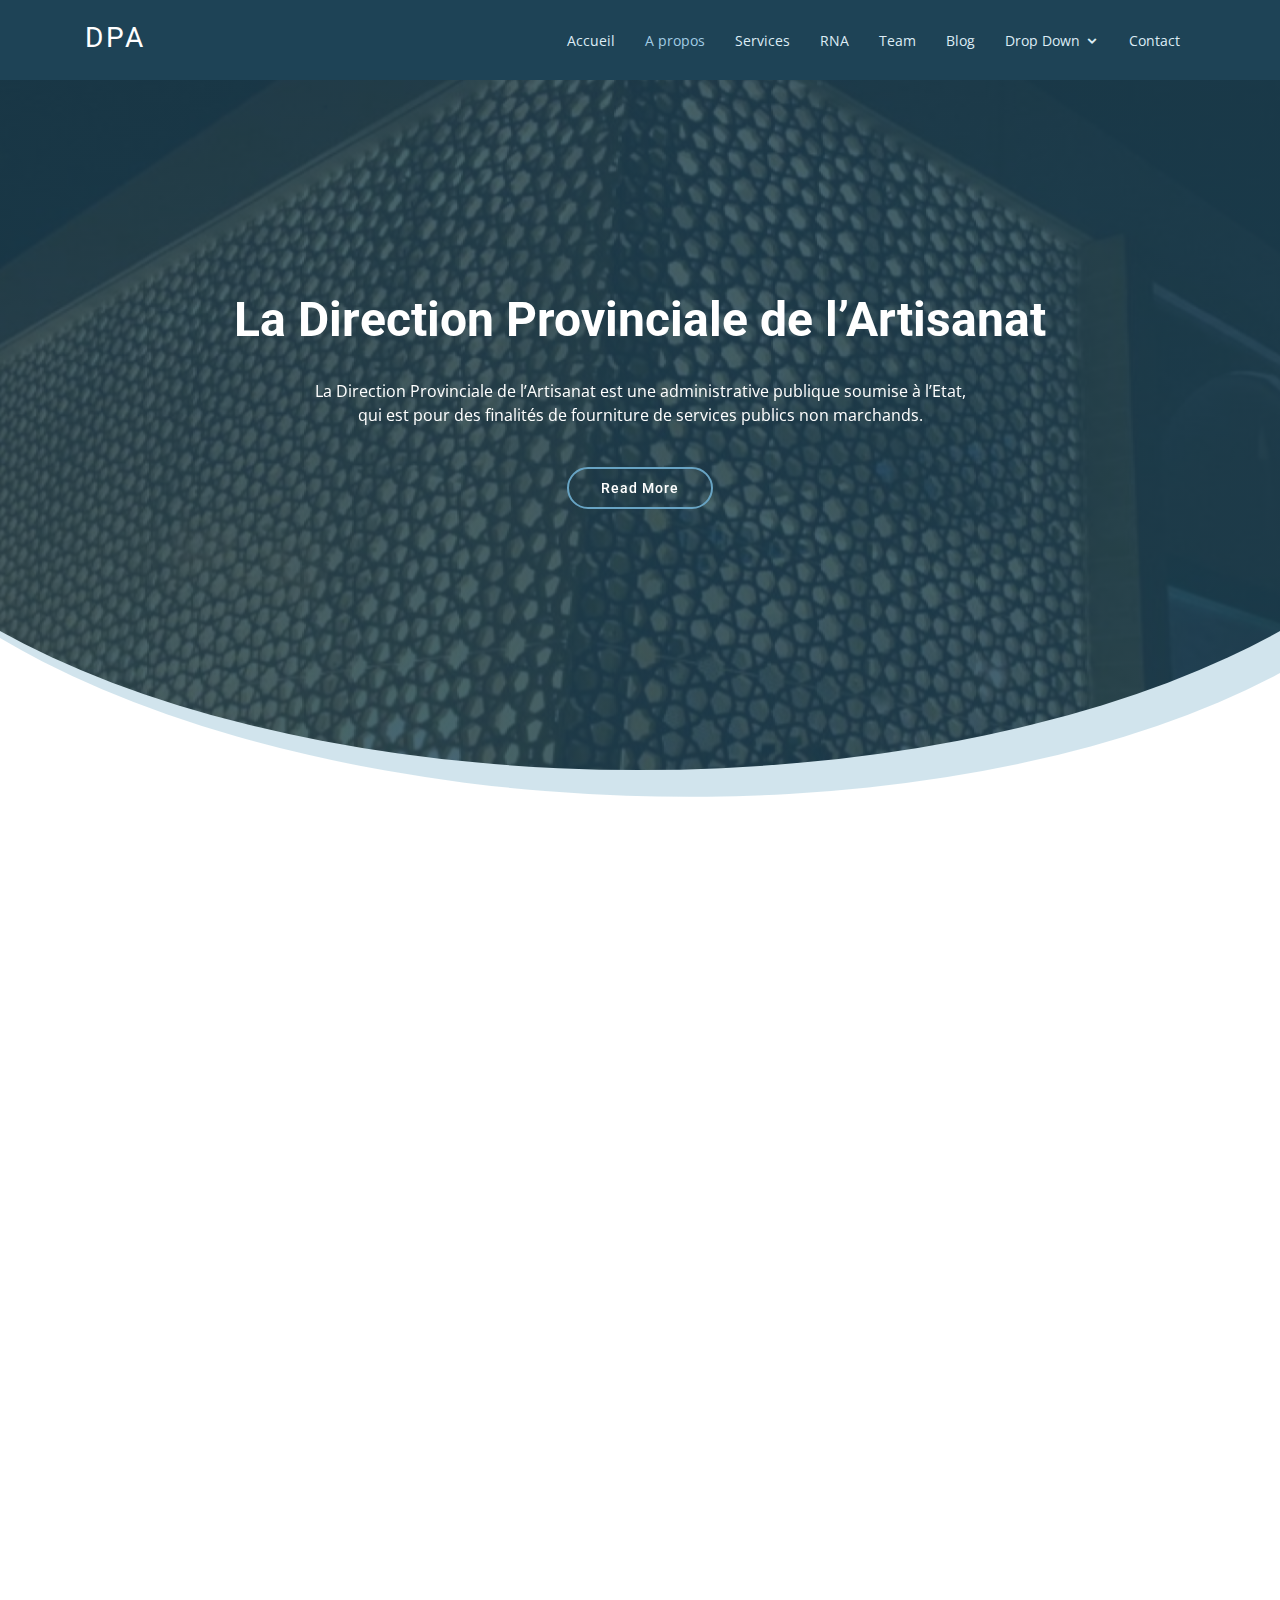
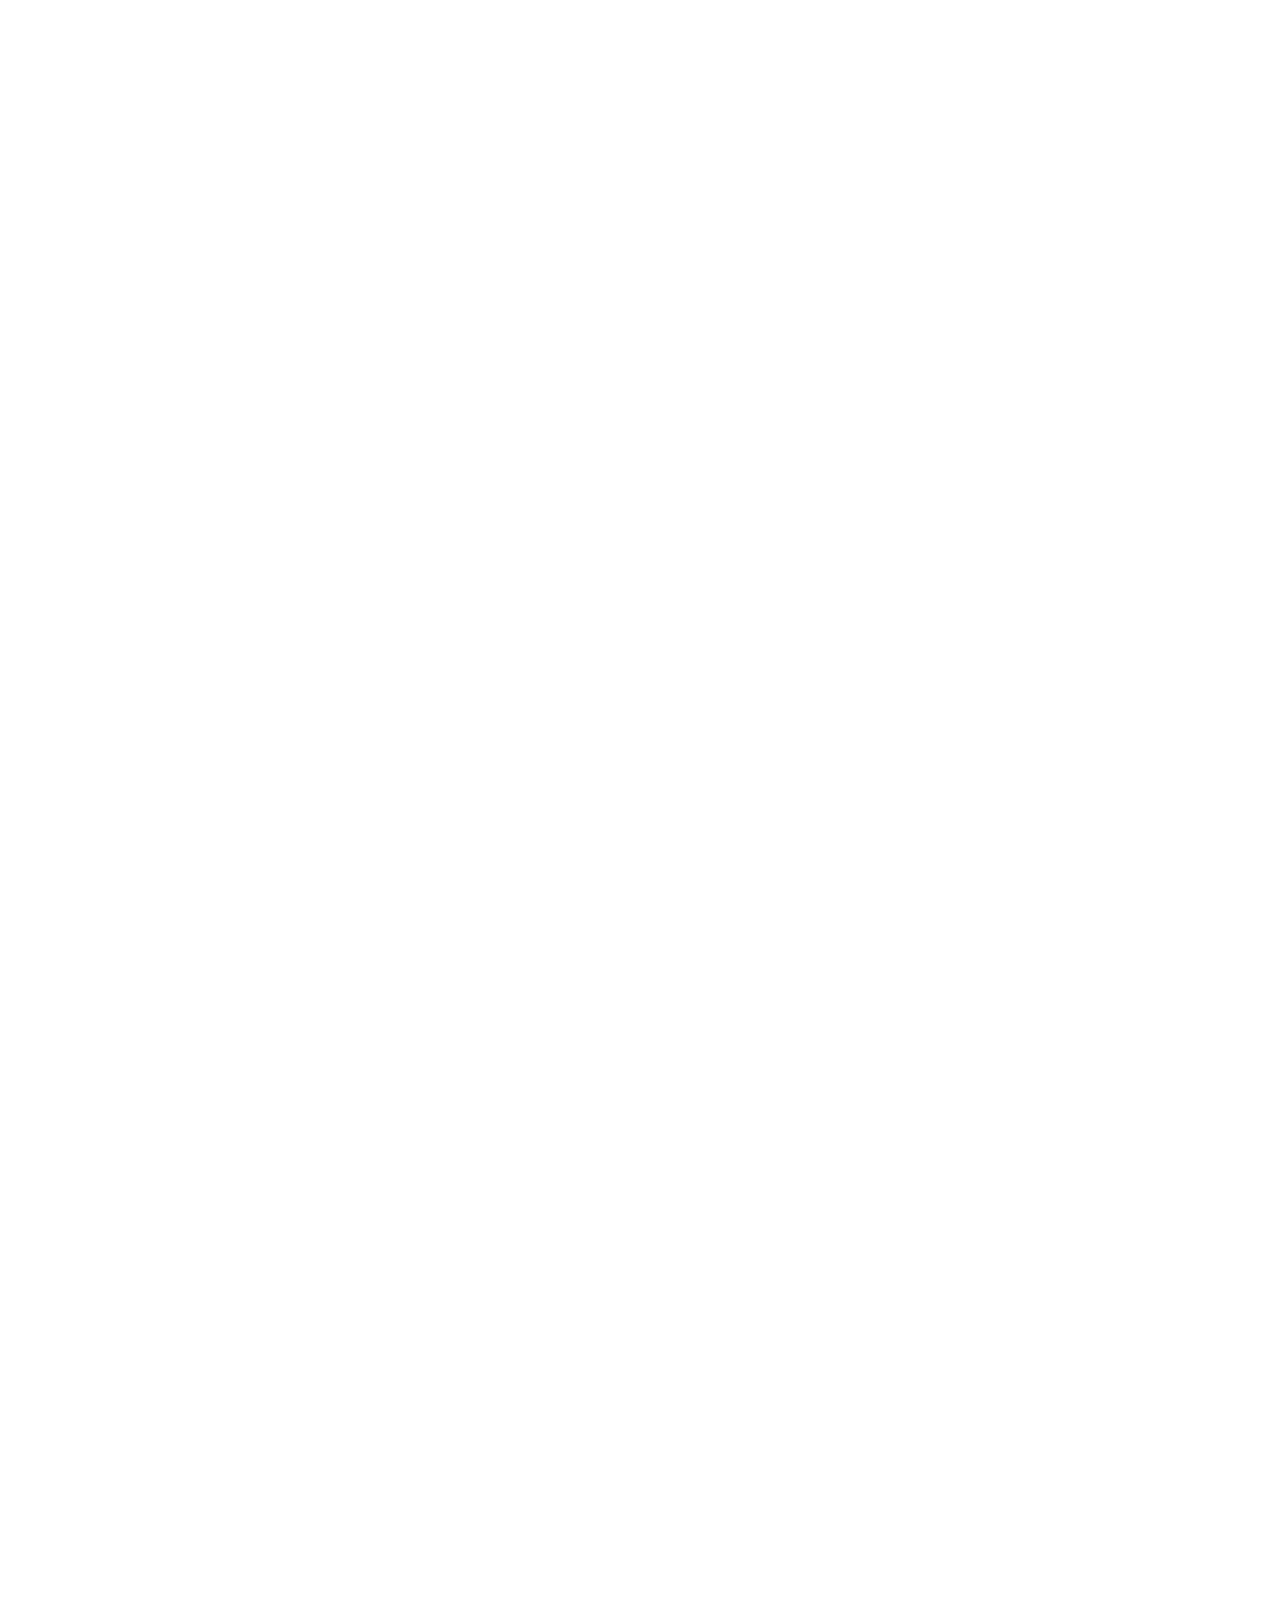
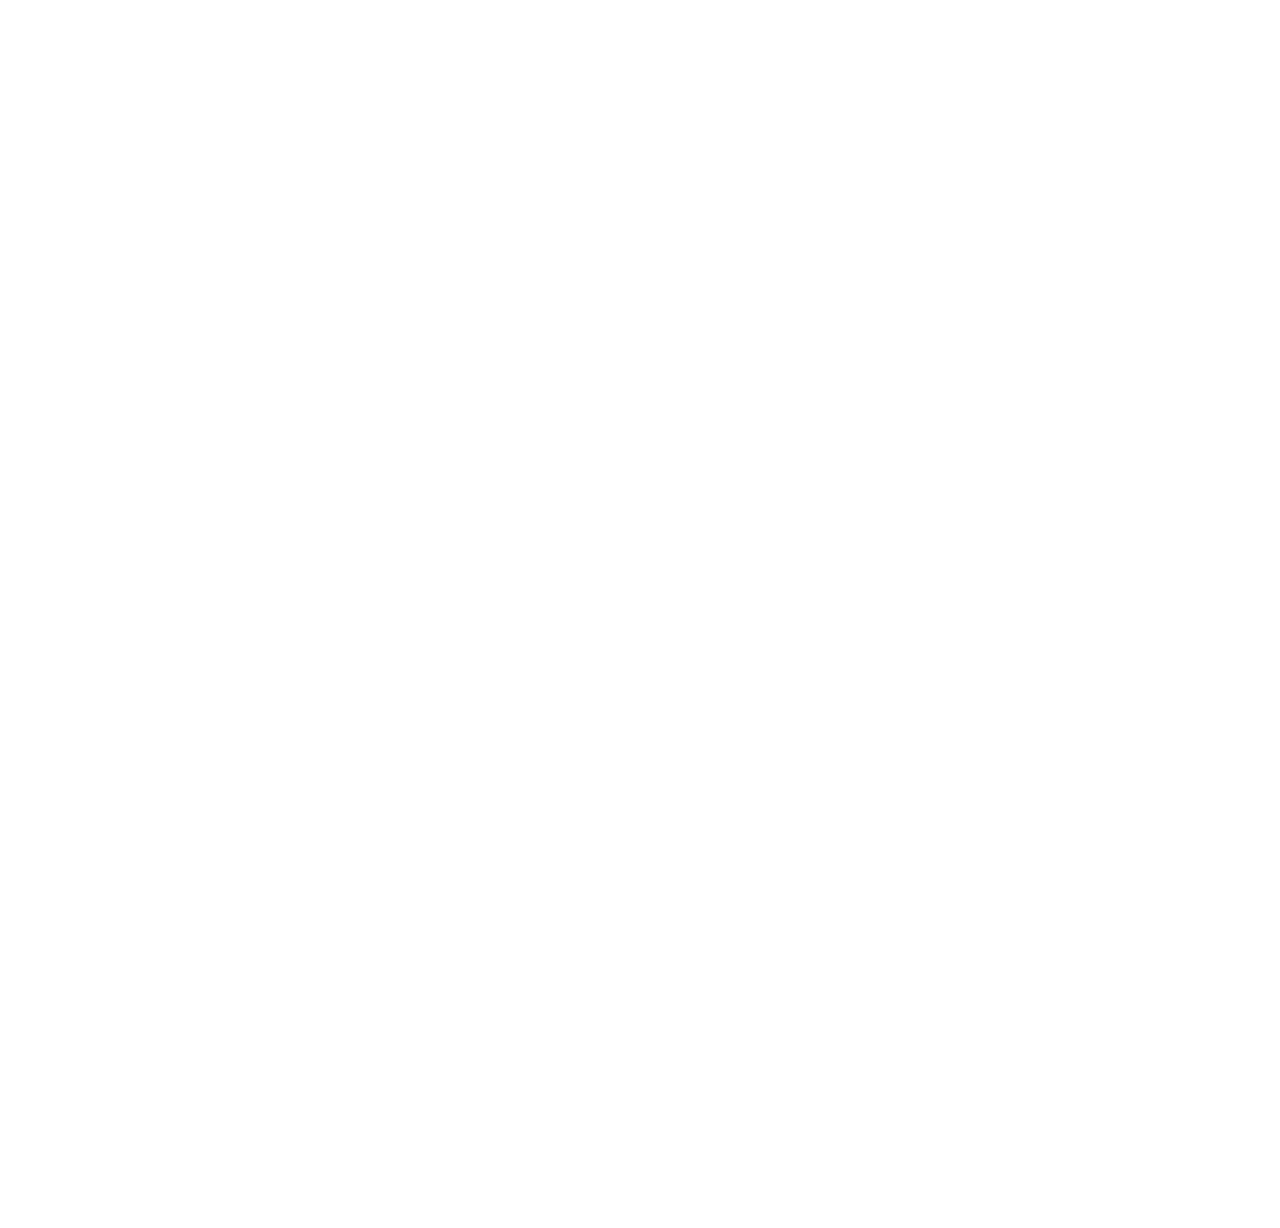
<file: index.html>
<!DOCTYPE html>
<html lang="en">

<head>
  <meta charset="utf-8">
  <meta content="width=device-width, initial-scale=1.0" name="viewport">

  <title>About - Moderna Bootstrap Template</title>
  <meta content="" name="descriptison">
  <meta content="" name="keywords">

  <!-- Favicons -->
  <link href="assets/img/favicon.png" rel="icon">
  <link href="assets/img/apple-touch-icon.png" rel="apple-touch-icon">

  <!-- Google Fonts -->
  <link
    href="https://fonts.googleapis.com/css?family=Open+Sans:300,300i,400,400i,600,600i,700,700i|Roboto:300,300i,400,400i,500,500i,700,700i&display=swap"
    rel="stylesheet">

  <!-- Vendor CSS Files -->
  <link href="assets/vendor/bootstrap/css/bootstrap.min.css" rel="stylesheet">
  <link href="assets/vendor/animate.css/animate.min.css" rel="stylesheet">
  <link href="assets/vendor/icofont/icofont.min.css" rel="stylesheet">
  <link href="assets/vendor/boxicons/css/boxicons.min.css" rel="stylesheet">
  <link href="assets/vendor/venobox/venobox.css" rel="stylesheet">
  <link href="assets/vendor/owl.carousel/assets/owl.carousel.min.css" rel="stylesheet">
  <link href="assets/vendor/aos/aos.css" rel="stylesheet">

  <!-- Template Main CSS File -->
  <link href="assets/css/style.css" rel="stylesheet">

  <!-- =======================================================
  * Template Name: Moderna - v2.0.1
  * Template URL: https://bootstrapmade.com/free-bootstrap-template-corporate-moderna/
  * Author: BootstrapMade.com
  * License: https://bootstrapmade.com/license/
  ======================================================== -->
</head>

<body>

  <!-- ======= Header ======= -->
  <header id="header" class="fixed-top ">
    <div class="container">

      <div class="logo float-left">
        <h1 class="text-light"><a href="index.html"><span>DPA</span></a></h1>
        <!-- Uncomment below if you prefer to use an image logo -->
        <!-- <a href="index.html"><img src="assets/img/logo.png" alt="" class="img-fluid"></a>-->
      </div>

      <nav class="nav-menu float-right d-none d-lg-block">
        <ul>
          <li><a href="index.html">Accueil</a></li>
          <li class="active"><a href="about.html">A propos</a></li>
          <li><a href="services.html">Services</a></li>
          <li><a href="RNA.html">RNA</a></li>
          <li><a href="team.html">Team</a></li>
          <li><a href="blog.html">Blog</a></li>
          <li class="drop-down"><a href="">Drop Down</a>
            <ul>
              <li><a href="#">Drop Down 1</a></li>
              <li class="drop-down"><a href="#">Drop Down 2</a>
                <ul>
                  <li><a href="#">Deep Drop Down 1</a></li>
                  <li><a href="#">Deep Drop Down 2</a></li>
                  <li><a href="#">Deep Drop Down 3</a></li>
                  <li><a href="#">Deep Drop Down 4</a></li>
                  <li><a href="#">Deep Drop Down 5</a></li>
                </ul>
              </li>
              <li><a href="#">Drop Down 3</a></li>
              <li><a href="#">Drop Down 4</a></li>
              <li><a href="#">Drop Down 5</a></li>
            </ul>
          </li>
          <li><a href="contact.html">Contact</a></li>
        </ul>
      </nav><!-- .nav-menu -->



    </div>
  </header><!-- End Header -->

  <!-- ======= Hero Section ======= -->
  <section id="hero" class="d-flex align-items-center">
    <div class="container carousel carousel-fade">

      <!-- Slide 1 -->
      <div id="cc" class="carousel-item active">
        <div class="carousel-container">
          <h2 class="animated fadeInDown">La Direction Provinciale de l’Artisanat</h2>
          <p class="animated fadeInUp">La Direction Provinciale de l’Artisanat est une administrative publique soumise à
            l’Etat, qui est pour des finalités de fourniture de services publics non marchands.</p>
          <a href="index.html" class="btn-get-started animated fadeInUp">Read More</a>
        </div>
      </div>
    </div>
  </section><!-- End Hero -->

  <!-- ======= About Section ======= -->
  <section class="about" data-aos="fade-up">
    <div class="container">

      <div class="row">
        <div class="col-lg-6">
          <img src="assets/img/img.jpg" class="img-fluid" alt="">
        </div>
        <div class="col-lg-6 pt-4 pt-lg-0">
          <h3>La Direction Provinciale de l’Artisanat</h3>
          <p class="font-italic">
            Le secteur de l'artisanat joue un rôle crucial au sein de la province, étant considéré comme l'une des
            composantes fondamentales de la structure économique et sociale. Les métiers de l'artisanat sont non
            seulement une source de revenus pour les artisans locaux, mais également un patrimoine culturel reflétant
            l'identité régionale et locale.
          </p>
          <p class="font-italic">
            En effet, les produits artisanaux de la province, tels que la marqueterie sur bois du thuya, la bijouterie
            "DEG SOUIRI", les produits végétaux comme la vannerie et le raphia, le textile avec la couture
            traditionnelle, la broderie et le tissage, ainsi que la ferronnerie d'art sont des exemples de métiers
            phares qui attirent les touristes et stimulent les activités commerciales.
          </p>
          <p class="font-italic">
            De plus, l'artisanat constitue une locomotive sociale qui absorbe une grande partie de la main-d'œuvre et
            représente une source importante de devises pour la province.
          </p>
        </div>
      </div>

    </div>
  </section><!-- End About Section -->

  <!-- ======= Our Skills Section ======= -->
  <section class="skills" data-aos="fade-up">
    <div class="container">

      <div class="section-title">
        <h2>Statistiques des artisans de la province d'Essaouira</h2>
        <p>Le nombre total des artisans de la province d’Essaouira s’élève à : 14900 artisans (artisanat de production à
          fort contenu culturel).</p>
      </div>
      <!-- ======= Facts Section ======= -->
      <section class="facts section-bg" data-aos="fade-up">
        <div class="container">

          <section class="stats row counters">
            <div class="stat">
              <img src="assets/img/statistiques/img1.jpg">
              <p class="number"><span data-toggle="counter-up">3000</span></p>
              <p class="label">Marqueterie</p>
            </div>
            <div class="stat">
              <img src="assets/img/statistiques/img2.jpg">
              <p class="number"><span data-toggle="counter-up">150</span></p>
              <p class="label">Bijouterie</p>
            </div>
            <div class="stat">
              <img src="assets/img/statistiques/img3.jpg">
              <p class="number"><span data-toggle="counter-up">1300</span></p>
              <p class="label">Produits végétaux </p>
            </div>
            <div class="stat">
              <img src="assets/img/statistiques/img4.jpg">
              <p class="number"><span data-toggle="counter-up">4000</span></p>
              <p class="label">Textile traditionnel</p>
            </div>
            <div class="stat">
              <img src="assets/img/statistiques/img5.jpg">
              <p class="number"><span data-toggle="counter-up">3500</span></p>
              <p class="label">Menuiserie générale</p>
            </div>
            <div class="stat">
              <img src="assets/img/statistiques/img6.jpg">
              <p class="number"><span data-toggle="counter-up">500</span></p>
              <p class="label">Ferronnerie d’art </p>
            </div>
            <div class="stat">
              <img src="assets/img/statistiques/img7.jpg">
              <p class="number"><span data-toggle="counter-up">100</span></p>
              <p class="label">Poterie </p>
            </div>
            <div class="stat">
              <img src="assets/img/statistiques/img8.jpg">
              <p class="number"><span data-toggle="counter-up">50</span></p>
              <p class="label">Maroquinerie</p>
            </div>
            <div class="stat">
              <img src="assets/img/statistiques/img9.jpg">
              <p class="number"><span data-toggle="counter-up">2300</span></p>
              <p class="label">Autre métiers</p>
            </div>
          </section>

        </div>
      </section><!-- End Facts Section -->
    </div>
  </section><!-- End Our Skills Section -->

    <!-- ======= Our Skills Section ======= -->
  <section class="skills" data-aos="fade-up">
    <div class="container">

      <div class="section-title autre">
        <h2>La proportion de la production locale par type d'industrie traditionnelle</h2>
      </div>

      <div class="skills-content">

        <div class="progress">
          <div class="progress-bar bg-success" role="progressbar" aria-valuenow="100" aria-valuemin="0"
            aria-valuemax="100">
            <span class="skill">Le secteur de la menuiserie <i class="val">50%</i></span>
          </div>
        </div>

        <div class="progress">
          <div class="progress-bar bg-info" role="progressbar" aria-valuenow="70" aria-valuemin="0" aria-valuemax="100">
            <span class="skill">Le secteur des métaux <i class="val">20%</i></span>
          </div>
        </div>

        <div class="progress">
          <div class="progress-bar bg-warning" role="progressbar" aria-valuenow="65" aria-valuemin="0"
            aria-valuemax="100">
            <span class="skill">Le secteur textile <i class="val">15%</i></span>
          </div>
        </div>

        <div class="progress">
          <div class="progress-bar bg-danger" role="progressbar" aria-valuenow="60" aria-valuemin="0"
            aria-valuemax="100">
            <span class="skill">Le secteur des produits végétaux<i class="val">10%</i></span>
          </div>
        </div>

        <div class="progress">
          <div class="progress-bar bg-success" role="progressbar" aria-valuenow="55" aria-valuemin="0"
            aria-valuemax="100">
            <span class="skill">Autres secteurs <i class="val">5%</i></span>
          </div>
        </div>

    </div>
    </section>
  
    <section class="skills" data-aos="fade-up">
        <div class="container">
          <div class="section-title">
            <h2>Autres ressources</h2>
          </div>
          <!-- ======= Hero Section ======= -->
          <section class="hero_2_2 d-flex justify-cntent-center align-items-center">
            <div id="heroCarousel" class="container carousel carousel-fade" data-ride="carousel">

              <!-- Slide 1 -->
              <div class="c1 carousel-item active">
                <div class="carousel-container">
                  <h2 class="animated fadeInDown">
                    Site e-commerce de produits artisanaux</span></h2>
                  <p class="animated fadeInUp">Découvrez notre sélection de produits artisanaux uniques sur notre site
                    e-commerce. Des objets faits à la main avec passion et savoir-faire, pour vous offrir une expérience
                    d'achat authentique et originale.</p>
                  <a href="https://rna.gov.ma/" class="btn-get-started animated fadeInUp">Découvrir</a>
                </div>
              </div>

              <!-- Slide 2 -->
              <div class="c2 carousel-item">
                <div class="carousel-container">
                  <h2 class="animated fadeInDown">Lorem Ipsum Dolor</h2>
                  <p class="animated fadeInUp">Ut velit est quam dolor ad a aliquid qui aliquid. Sequi ea ut et est
                    quaerat sequi nihil ut aliquam. Occaecati alias dolorem mollitia ut. Similique ea voluptatem. Esse
                    doloremque accusamus repellendus deleniti vel. Minus et tempore modi architecto.</p>
                  <a href="" class="btn-get-started animated fadeInUp">Lire plus</a>
                </div>
              </div>

              <!-- Slide 3 -->
              <div class="c3 carousel-item">
                <div class="carousel-container">
                  <h2 class="animated fadeInDown">Le registre national de l’artisanat</h2>
                  <p class="animated fadeInUp">Le Registre National de l’Artisanat une opportunité pour l’organisation
                    des métiers et la valorisation des créations des artisans.</p>
                  <a href="" class="btn-get-started animated fadeInUp">Lire plus</a>
                </div>
              </div>

              <a class="carousel-control-prev" href="#heroCarousel" role="button" data-slide="prev">
                <span class="carousel-control-prev-icon bx bx-chevron-left" aria-hidden="true"></span>
                <span class="sr-only">Previous</span>
              </a>

              <a class="carousel-control-next" href="#heroCarousel" role="button" data-slide="next">
                <span class="carousel-control-next-icon bx bx-chevron-right" aria-hidden="true"></span>
                <span class="sr-only">Next</span>
              </a>

            </div>
          </section><!-- End Hero -->

        </div>
      </section>

  <!-- ======= Footer ======= -->
  <footer id="footer" data-aos="fade-up" data-aos-easing="ease-in-out" data-aos-duration="500">

    <div class="footer-top">
      <div class="container">
        <div class="row">

          <div class="col-lg-3 col-md-6 footer-links">
            <h4>Liens Utiles</h4>
            <ul>
              <li><i class="bx bx-chevron-right"></i><a href="index.html">Accueil</a></li>
              <li><i class="bx bx-chevron-right"></i><a href="about.html">A propos</a></li>
              <li><i class="bx bx-chevron-right"></i><a href="services.html">Services</a></li>
              <li><i class="bx bx-chevron-right"></i><a href="contact.html">Contact </a></li>
            </ul>
          </div>

          <div class="col-lg-3 col-md-6 footer-links">
            <h4>Nos Services</h4>
            <ul>
              <li><i class="bx bx-chevron-right"></i> <a href="#">Web Design</a></li>
              <li><i class="bx bx-chevron-right"></i> <a href="#">Web Development</a></li>
              <li><i class="bx bx-chevron-right"></i> <a href="#">Product Management</a></li>
              <li><i class="bx bx-chevron-right"></i> <a href="#">Marketing</a></li>
              <li><i class="bx bx-chevron-right"></i> <a href="#">Graphic Design</a></li>
            </ul>
          </div>

          <div class="col-lg-3 col-md-6 footer-contact">
            <h4>Contactez-nous</h4>
            <p>
              F6WR+2GF <br>
              R207<br>
              Essaouira 14000 <br><br>
              <strong>Phone:</strong> +1 5589 55488 55<br>
              <strong>Email:</strong> dpessaouira@artesnet.gov.ma<br>
            </p>

          </div>

          <div class="col-lg-3 col-md-6 footer-info">
            <h3>A propos de nous </h3>
            <p>La Direction Provinciale de l’Artisanat est une administrative publique
              soumise à l’Etat, qui est pour des finalités de fourniture de services
              publics non marchands. </p>
            <div class="social-links mt-3">
              <a href="#" class="twitter"><i class="bx bxl-twitter"></i></a>
              <a href="#" class="facebook"><i class="bx bxl-facebook"></i></a>
              <a href="#" class="instagram"><i class="bx bxl-instagram"></i></a>
              <a href="#" class="linkedin"><i class="bx bxl-linkedin"></i></a>
            </div>
          </div>

        </div>
      </div>
    </div>

    <div class="container">
      <div class="copyright">
        &copy; Copyright <strong><span>Moderna</span></strong>. All Rights Reserved
      </div>
      <div class="credits">
        <!-- All the links in the footer should remain intact. -->
        <!-- You can delete the links only if you purchased the pro version. -->
        <!-- Licensing information: https://bootstrapmade.com/license/ -->
        <!-- Purchase the pro version with working PHP/AJAX contact form: https://bootstrapmade.com/free-bootstrap-template-corporate-moderna/ -->
        Designed by <a href="https://bootstrapmade.com/">BootstrapMade</a>
      </div>
    </div>
  </footer><!-- End Footer -->

  <a href="#" class="back-to-top"><i class="icofont-simple-up"></i></a>

  <!-- Vendor JS Files -->
  <script src="assets/vendor/jquery/jquery.min.js"></script>
  <script src="assets/vendor/bootstrap/js/bootstrap.bundle.min.js"></script>
  <script src="assets/vendor/jquery.easing/jquery.easing.min.js"></script>
  <script src="assets/vendor/php-email-form/validate.js"></script>
  <script src="assets/vendor/venobox/venobox.min.js"></script>
  <script src="assets/vendor/waypoints/jquery.waypoints.min.js"></script>
  <script src="assets/vendor/counterup/counterup.min.js"></script>
  <script src="assets/vendor/owl.carousel/owl.carousel.min.js"></script>
  <script src="assets/vendor/isotope-layout/isotope.pkgd.min.js"></script>
  <script src="assets/vendor/aos/aos.js"></script>

  <!-- Template Main JS File -->
  <script src="assets/js/main.js"></script>

</body>

</html>
</file>
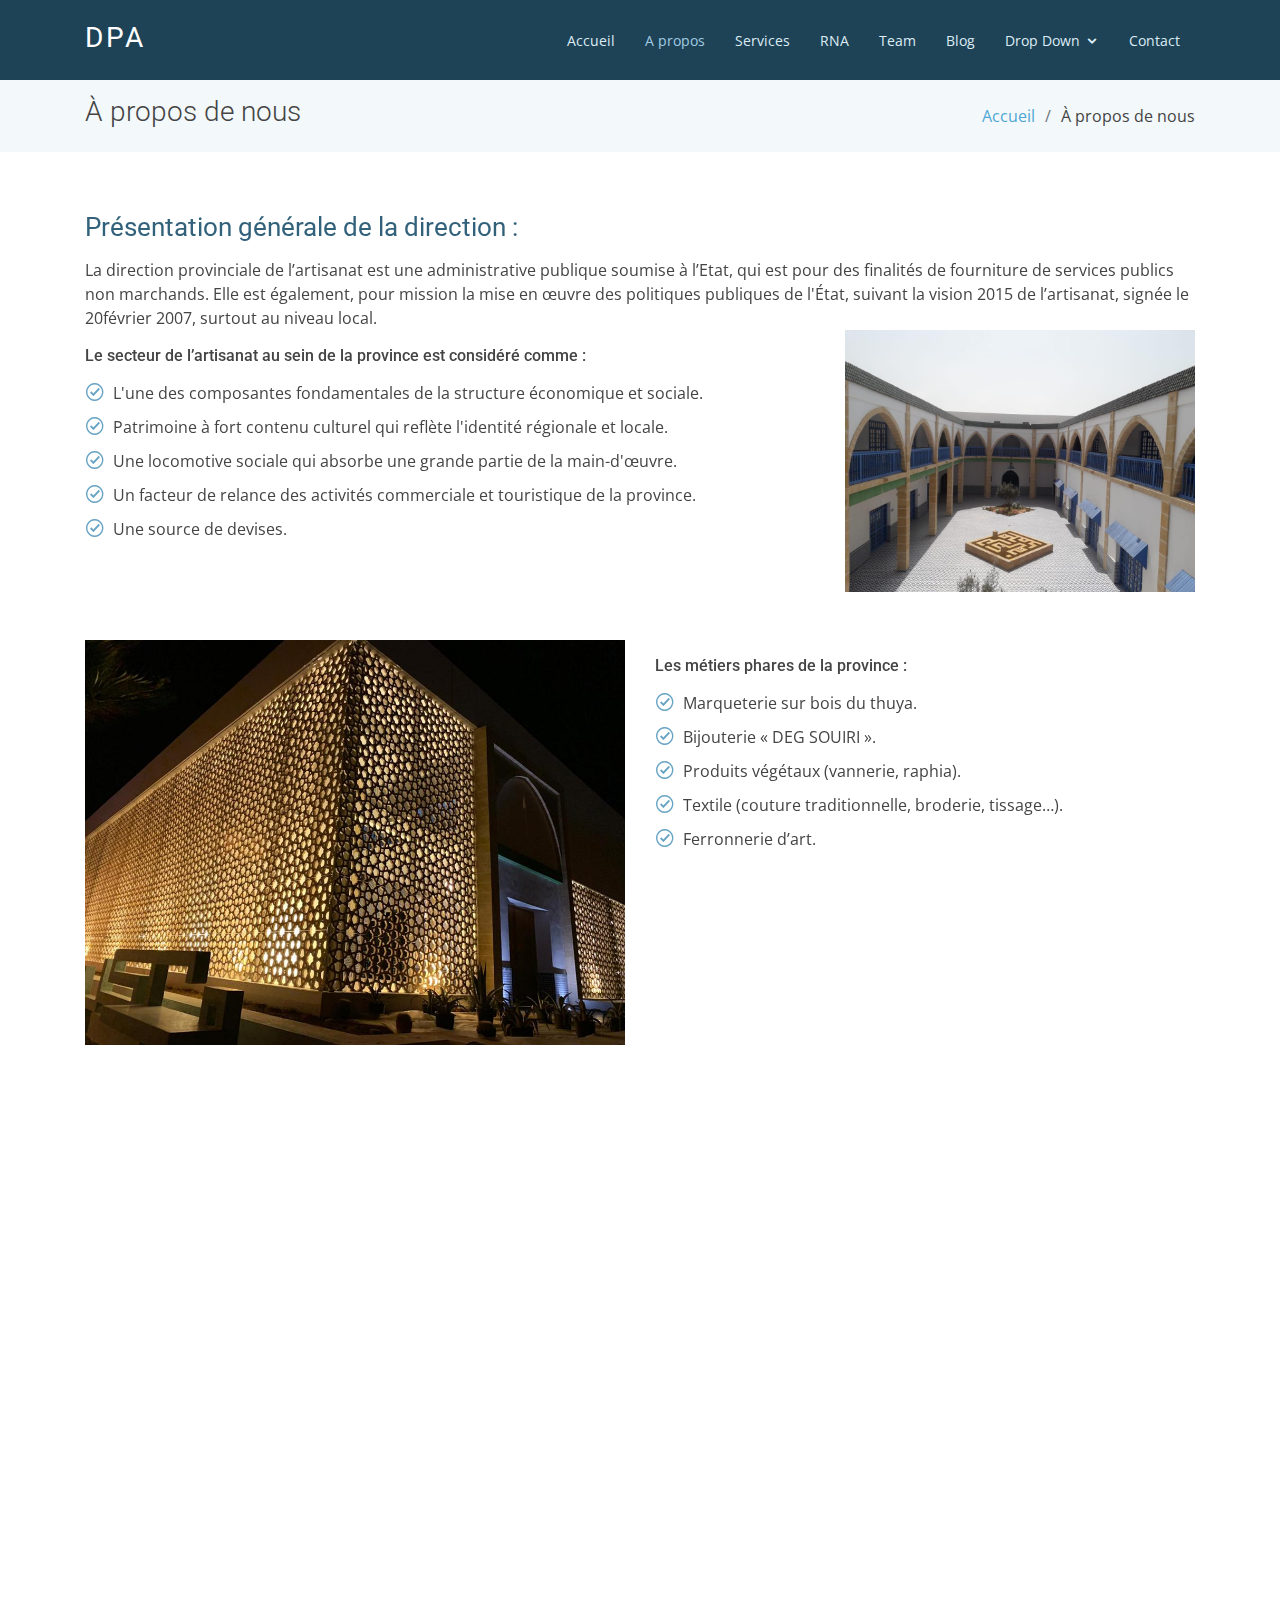
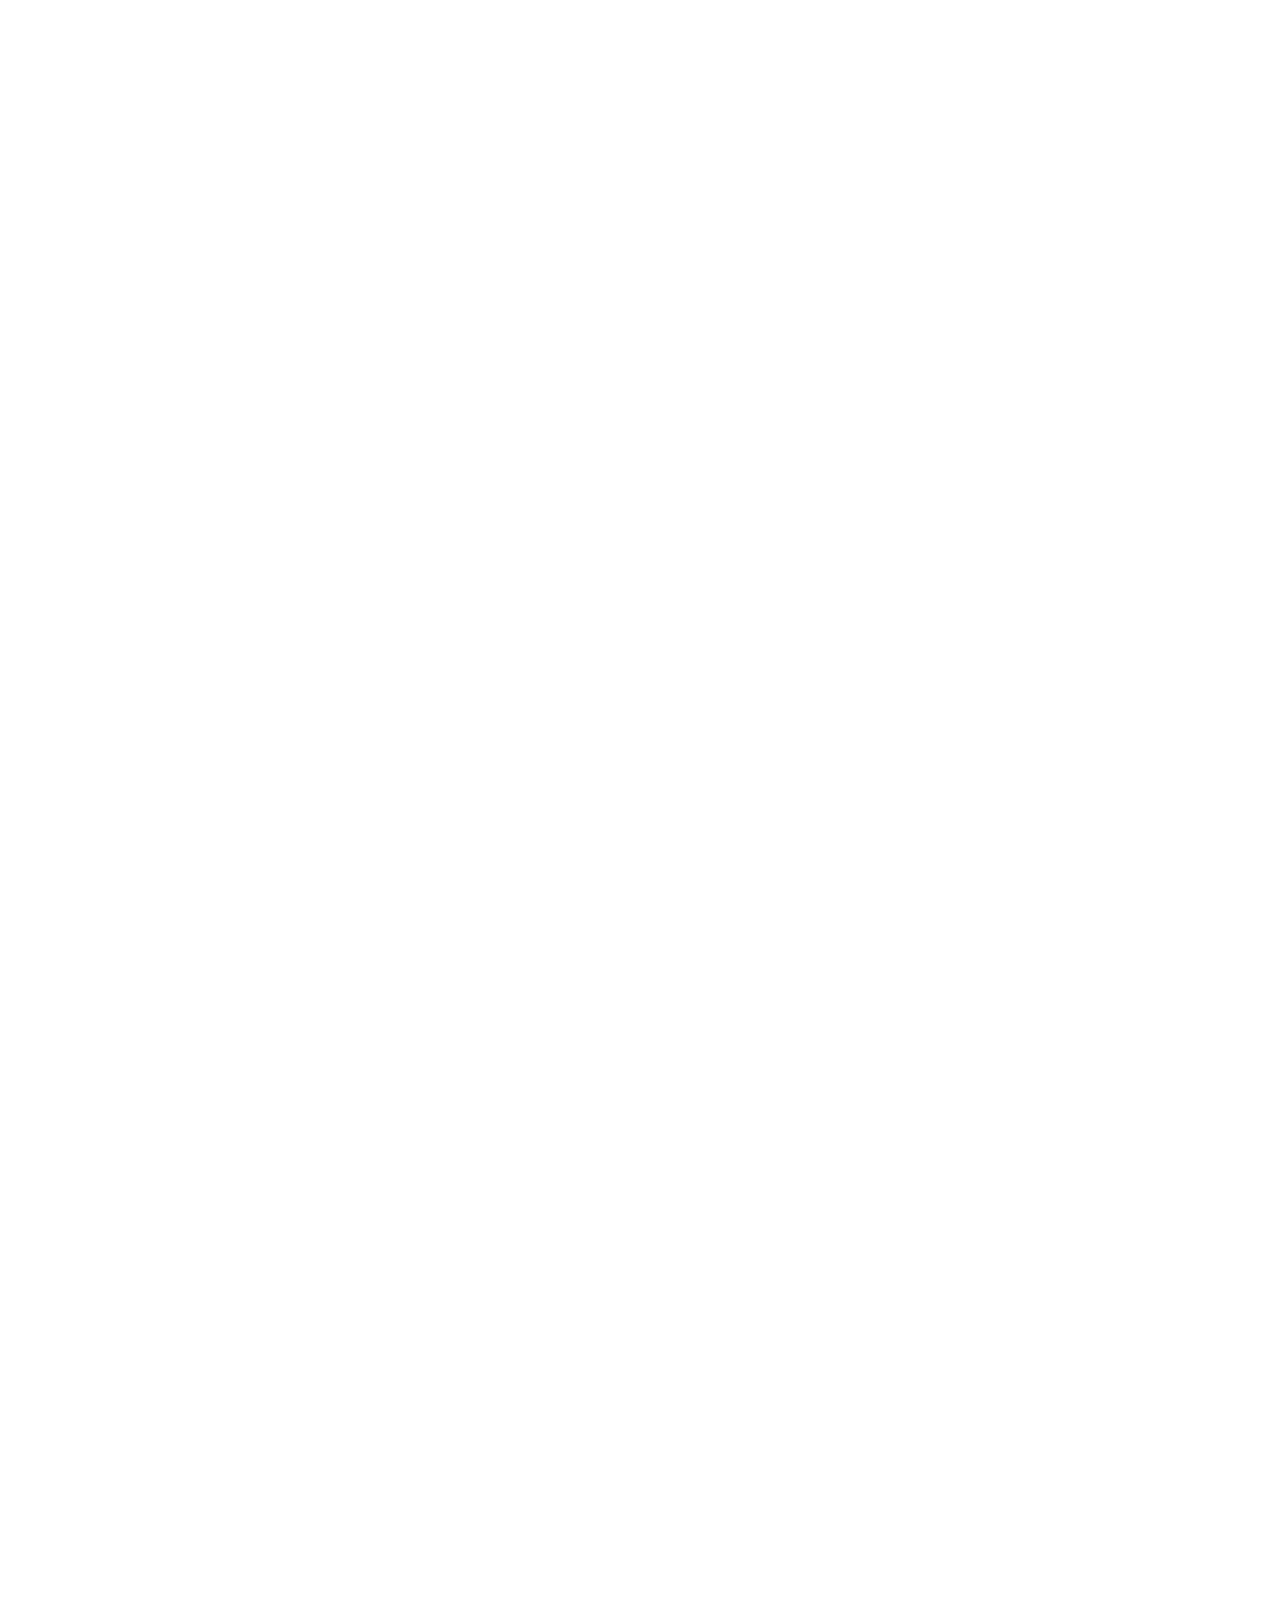
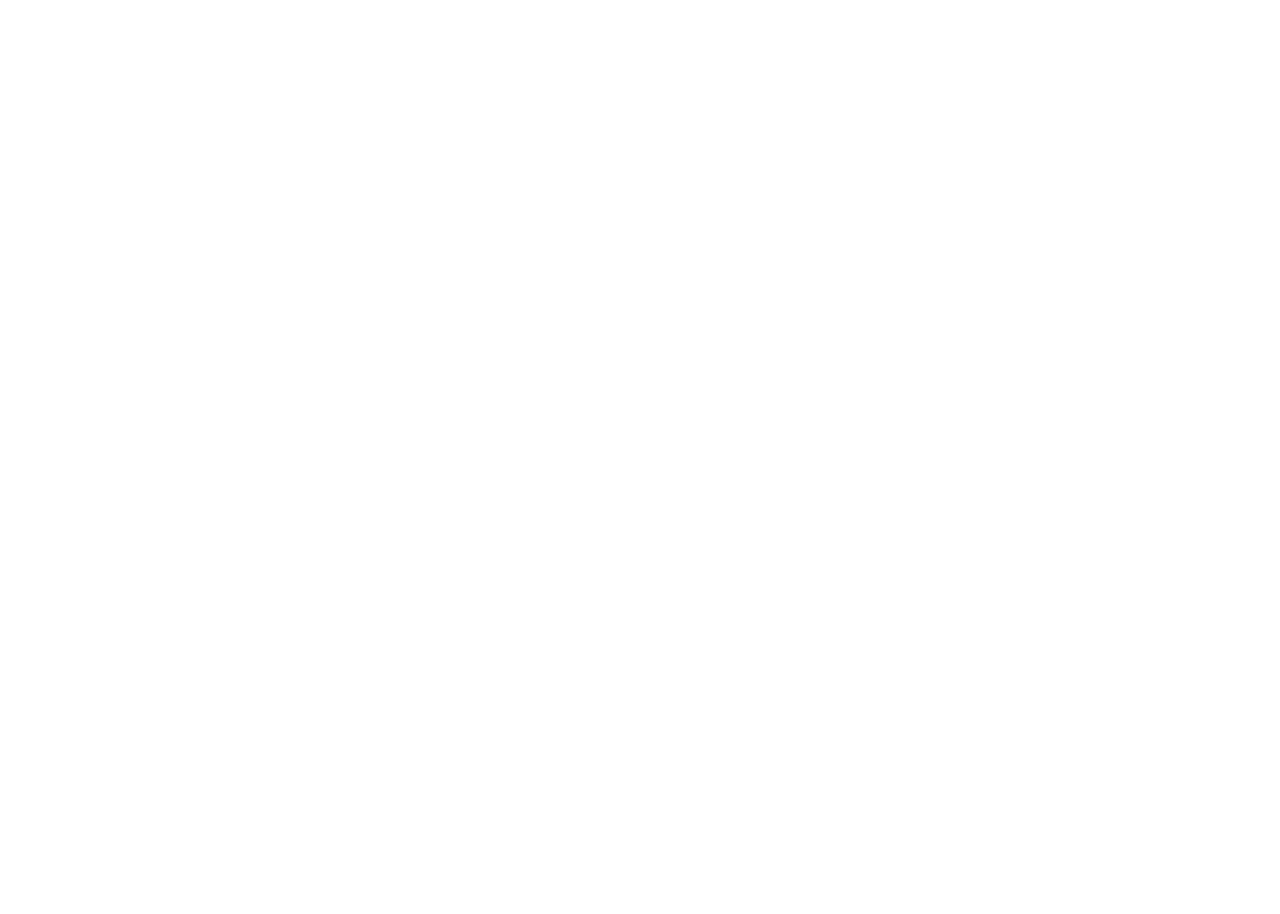
<file: about.html>
<!DOCTYPE html>
<html lang="en">

<head>
  <meta charset="utf-8">
  <meta content="width=device-width, initial-scale=1.0" name="viewport">

  <title>About - Moderna Bootstrap Template</title>
  <meta content="" name="descriptison">
  <meta content="" name="keywords">

  <!-- Favicons -->
  <link href="assets/img/favicon.png" rel="icon">
  <link href="assets/img/apple-touch-icon.png" rel="apple-touch-icon">

  <!-- Google Fonts -->
  <link
    href="https://fonts.googleapis.com/css?family=Open+Sans:300,300i,400,400i,600,600i,700,700i|Roboto:300,300i,400,400i,500,500i,700,700i&display=swap"
    rel="stylesheet">

  <!-- Vendor CSS Files -->
  <link href="assets/vendor/bootstrap/css/bootstrap.min.css" rel="stylesheet">
  <link href="assets/vendor/animate.css/animate.min.css" rel="stylesheet">
  <link href="assets/vendor/icofont/icofont.min.css" rel="stylesheet">
  <link href="assets/vendor/boxicons/css/boxicons.min.css" rel="stylesheet">
  <link href="assets/vendor/venobox/venobox.css" rel="stylesheet">
  <link href="assets/vendor/owl.carousel/assets/owl.carousel.min.css" rel="stylesheet">
  <link href="assets/vendor/aos/aos.css" rel="stylesheet">

  <!-- Template Main CSS File -->
  <link href="assets/css/style.css" rel="stylesheet">

  <!-- =======================================================
  * Template Name: Moderna - v2.0.1
  * Template URL: https://bootstrapmade.com/free-bootstrap-template-corporate-moderna/
  * Author: BootstrapMade.com
  * License: https://bootstrapmade.com/license/
  ======================================================== -->
</head>

<body>

  <!-- ======= Header ======= -->
  <header id="header" class="fixed-top ">
    <div class="container">

      <div class="logo float-left">
        <h1 class="text-light"><a href="index.html"><span>DPA</span></a></h1>
        <!-- Uncomment below if you prefer to use an image logo -->
        <!-- <a href="index.html"><img src="assets/img/logo.png" alt="" class="img-fluid"></a>-->
      </div>

      <nav class="nav-menu float-right d-none d-lg-block">
        <ul>
          <li><a href="index.html">Accueil</a></li>
          <li class="active"><a href="about.html">A propos</a></li>
          <li><a href="services.html">Services</a></li>
          <li><a href="RNA.html">RNA</a></li>
          <li><a href="team.html">Team</a></li>
          <li><a href="blog.html">Blog</a></li>
          <li class="drop-down"><a href="">Drop Down</a>
            <ul>
              <li><a href="#">Drop Down 1</a></li>
              <li class="drop-down"><a href="#">Drop Down 2</a>
                <ul>
                  <li><a href="#">Deep Drop Down 1</a></li>
                  <li><a href="#">Deep Drop Down 2</a></li>
                  <li><a href="#">Deep Drop Down 3</a></li>
                  <li><a href="#">Deep Drop Down 4</a></li>
                  <li><a href="#">Deep Drop Down 5</a></li>
                </ul>
              </li>
              <li><a href="#">Drop Down 3</a></li>
              <li><a href="#">Drop Down 4</a></li>
              <li><a href="#">Drop Down 5</a></li>
            </ul>
          </li>
          <li><a href="contact.html">Contact</a></li>
        </ul>
      </nav><!-- .nav-menu -->



    </div>
  </header><!-- End Header -->

  <main id="main">

    <!-- ======= About Us Section ======= -->
    <section class="breadcrumbs">
      <div class="container">

        <div class="d-flex justify-content-between align-items-center">
          <h2>À propos de nous</h2>
          <ol>
            <li><a href="index.html">Accueil</a></li>
            <li>À propos de nous</li>
          </ol>
        </div>

      </div>
    </section><!-- End About Us Section -->

    <!-- ======= About Section ======= -->
    <section class="about" data-aos="fade-up">
      <div class="container">
        <div class="row ">
          <div class="col-lg-12 pt-4 pt-lg-0">
            <h3 class="h3">Présentation générale de la direction :</h3>
            <p>La direction provinciale de l’artisanat est une administrative publique soumise à l’Etat, qui
              est pour des finalités de fourniture de services publics non marchands. Elle est également,
              pour mission la mise en œuvre des politiques publiques de l'État, suivant la vision 2015 de
              l’artisanat, signée le 20février 2007, surtout au niveau local.</p>
          </div>
        </div>
        <div class="row ">
          <div class="col-lg-8 pt-4 pt-lg-0">
            <p class="font-italic">
            <h6>Le secteur de l’artisanat au sein de la province est considéré comme :</h6>
            </p>
            <ul>
              <li><i class="icofont-check-circled"></i> L'une des composantes fondamentales de la structure économique
                et sociale.</li>
              <li><i class="icofont-check-circled"></i> Patrimoine à fort contenu culturel qui reflète l'identité
                régionale et locale.</li>
              <li><i class="icofont-check-circled"></i> Une locomotive sociale qui absorbe une grande partie de la
                main-d'œuvre.</li>
              <li><i class="icofont-check-circled"></i> Un facteur de relance des activités commerciale et touristique
                de la province.</li>
              <li><i class="icofont-check-circled"></i> Une source de devises.</li>
            </ul>
          </div>
          <div class="col-lg-4">
            <img src="assets/img/img3.jpg" class="img-fluid" alt="">
          </div>
        </div><br><br>

        <div class="row ">
          <div class="col-lg-6">
            <img src="assets/img/img.jpg" class="img-fluid" alt="">
          </div>
          <div class="col-lg-6 pt-4 pt-lg-0">
            <p class="font-italic">
            <h6>Les métiers phares de la province :</h6>
            </p>
            <ul>
              <li><i class="icofont-check-circled"></i> Marqueterie sur bois du thuya.</li>
              <li><i class="icofont-check-circled"></i> Bijouterie « DEG SOUIRI ».</li>
              <li><i class="icofont-check-circled"></i> Produits végétaux (vannerie, raphia).</li>
              <li><i class="icofont-check-circled"></i> Textile (couture traditionnelle, broderie, tissage…).</li>
              <li><i class="icofont-check-circled"></i> Ferronnerie d’art.</li>
            </ul>
          </div>
        </div>

      </div>
    </section><!-- End About Section -->

    <!-- ======= Our Skills Section ======= -->
    <section class="skills" data-aos="fade-up">
      <div class="container">

        <div class="section-title">
          <h2>les métiers dérivés des secteurs de l'industrie traditionnelle</h2>
          <p>L'industrie traditionnelle regroupe divers secteurs économiques qui ont une longue histoire et qui sont souvent caractérisés par une forte spécialisation et un savoir-faire unique. Dans chaque secteur, on retrouve des métiers dérivés qui nécessitent une expertise spécifique et qui sont souvent transmis de génération en génération. Dans cet article, nous allons explorer quelques-uns de ces métiers dans les secteurs du bois, des minéraux, du textile, de la maroquinerie et des produits végétaux manufacturés.</p>
        </div>

        <!-- ======= Service Details Section ======= -->
        <section class="service-details">
          <div class="container">

            <div class="row">
              <div class="col-md-6 d-flex align-items-stretch" data-aos="fade-up">
                <div class="card">
                  <div class="card-img">
                    <img src="assets/img/metiers/img1.jpg" alt="...">
                  </div>
                  <div class="card-body">
                    <h5 class="card-title"><a href="#">Le secteur du bois</a></h5>
                    <p><i class="bx bx-chevron-right"></i>menuiserie en bois thuya(La gravure, la sculpture, la marqueterie,  Le tournage)</p>
                    <p><i class="bx bx-chevron-right"></i>La menuiserie générale</p>
                    <p><i class="bx bx-chevron-right"></i>La fabrication d'articles ménagers en bois</p>
                    <p><i class="bx bx-chevron-right"></i>La fabrication de bateaux</p>
                    <p><i class="bx bx-chevron-right"></i>La sculpture sur bois</p>
                  </div>
                </div>
              </div>
              <div class="col-md-6 d-flex align-items-stretch" data-aos="fade-up">
                <div class="card">
                  <div class="card-img">
                    <img src="assets/img/metiers/img2.jpg" alt="...">
                  </div>
                  <div class="card-body">
                    <h5 class="card-title"><a href="#">le secteur des minéraux</a></h5>
                    <p><i class="bx bx-chevron-right"></i>Orfèvrerie argentée</p>
                    <p><i class="bx bx-chevron-right"></i>Forge</p>
                    <p><i class="bx bx-chevron-right"></i>Fabrication de fenêtres, structures et cadres métalliques</p>
                    <p><i class="bx bx-chevron-right"></i>Fabrication de produits métalliques</p>
                    <span id="hiddenContent1" style="display: none;">
                      <p><i class="bx bx-chevron-right"></i>Le polissage et le plaquage</p>
                      <p><i class="bx bx-chevron-right"></i>La fabrication de bijoux</p>
                      <p><i class="bx bx-chevron-right"></i>La gravure sur différents métaux</p>
                      <p><i class="bx bx-chevron-right"></i>La fabrication de clés et de serrures</p>
                      <p><i class="bx bx-chevron-right"></i>Recouvrement de portes avec des matériaux métalliques</p>
                    </span>
                    <a id="readMore1" style="color: cornflowerblue; cursor: pointer;" onclick="showHiddenContent(1)">Read More</a>
                  </div>
                </div>
              </div>

              <div class="col-md-6 d-flex align-items-stretch" data-aos="fade-up">
                <div class="card">
                  <div class="card-img">
                    <img src="assets/img/metiers/img3.jpg" alt="...">
                  </div>
                  <div class="card-body">
                    <h5 class="card-title"><a href="#">le secteur du textile</a></h5>
                    <p><i class="bx bx-chevron-right"></i>Couture de Haïk et de différents chiffons</p>
                    <p><i class="bx bx-chevron-right"></i>La filature de la laine</p>
                    <p><i class="bx bx-chevron-right"></i>Tissage de tapis traditionnels</p>
                    <p><i class="bx bx-chevron-right"></i>Couture de literie</p>
                    <span id="hiddenContent2" style="display: none;">
                      <p><i class="bx bx-chevron-right"></i>Broderie de différents types</p>
                      <p><i class="bx bx-chevron-right"></i>Couture de caftans</p>
                      <p><i class="bx bx-chevron-right"></i>Fabrication de tricots</p>
                      <p><i class="bx bx-chevron-right"></i>Couture de djellabas</p>
                      <p><i class="bx bx-chevron-right"></i>Couture de jabador</p>
                    </span>
                    <a id="readMore2" style="color: cornflowerblue; cursor: pointer;" onclick="showHiddenContent(2)">Read More</a>
                  </div>
                </div>
              </div>

              <div class="col-md-6 d-flex align-items-stretch" data-aos="fade-up">
                <div class="card">
                  <div class="card-img">
                    <img src="assets/img/metiers/img4.jpg" alt="...">
                  </div>
                  <div class="card-body">
                    <h5 class="card-title"><a href="#">Maroquinerie</a></h5>
                    <p><i class="bx bx-chevron-right"></i>Tannerie</p>
                    <p><i class="bx bx-chevron-right"></i>Couture de cuir</p>
                    <p><i class="bx bx-chevron-right"></i>Garnissage de canapés</p>
                    <p><i class="bx bx-chevron-right"></i>Maroquinerie</p>
                  </div>
                </div>
              </div>
              
              <div class="col-md-6 d-flex align-items-stretch" data-aos="fade-up">
                <div class="card">
                  <div class="card-img">
                    <img src="assets/img/metiers/img5.jpg" alt="...">
                  </div>
                  <div class="card-body">
                    <h5 class="card-title"><a href="#">Le secteur des produits végétaux manufacturés</a></h5>
                    <p><i class="bx bx-chevron-right"></i>Fabrication de produits utilitaires et décoratifs(Sacs, figurines animales, parasols, lampes, chaussures, chapeaux, plats, tabourets, etc.)</p>
                    <p><i class="bx bx-chevron-right"></i>Fabrication de tapis et de nattes.</p>
                  </div>
                </div>
              </div>
        
            </div>

          </div>
        </section><!-- End Service Details Section -->


      </div>
    </section><!-- End Our Skills Section -->


  </main><!-- End #main -->


  <!-- ======= Footer ======= -->
  <footer id="footer" data-aos="fade-up" data-aos-easing="ease-in-out" data-aos-duration="500">

    <div class="footer-top">
      <div class="container">
        <div class="row">

          <div class="col-lg-3 col-md-6 footer-links">
            <h4>Liens Utiles</h4>
            <ul>
              <li><i class="bx bx-chevron-right"></i><a href="index.html">Accueil</a></li>
              <li><i class="bx bx-chevron-right"></i><a href="about.html">A propos</a></li>
              <li><i class="bx bx-chevron-right"></i><a href="services.html">Services</a></li>
              <li><i class="bx bx-chevron-right"></i><a href="contact.html">Contact </a></li>
            </ul>
          </div>

          <div class="col-lg-3 col-md-6 footer-links">
            <h4>Nos Services</h4>
            <ul>
              <li><i class="bx bx-chevron-right"></i> <a href="#">Web Design</a></li>
              <li><i class="bx bx-chevron-right"></i> <a href="#">Web Development</a></li>
              <li><i class="bx bx-chevron-right"></i> <a href="#">Product Management</a></li>
              <li><i class="bx bx-chevron-right"></i> <a href="#">Marketing</a></li>
              <li><i class="bx bx-chevron-right"></i> <a href="#">Graphic Design</a></li>
            </ul>
          </div>

          <div class="col-lg-3 col-md-6 footer-contact">
            <h4>Contactez-nous</h4>
            <p>
              F6WR+2GF <br>
              R207<br>
              Essaouira 14000 <br><br>
              <strong>Phone:</strong> +1 5589 55488 55<br>
              <strong>Email:</strong> dpessaouira@artesnet.gov.ma<br>
            </p>

          </div>

          <div class="col-lg-3 col-md-6 footer-info">
            <h3>A propos de nous </h3>
            <p>La Direction Provinciale de l’Artisanat est une administrative publique
              soumise à l’Etat, qui est pour des finalités de fourniture de services
              publics non marchands. </p>
            <div class="social-links mt-3">
              <a href="#" class="twitter"><i class="bx bxl-twitter"></i></a>
              <a href="#" class="facebook"><i class="bx bxl-facebook"></i></a>
              <a href="#" class="instagram"><i class="bx bxl-instagram"></i></a>
              <a href="#" class="linkedin"><i class="bx bxl-linkedin"></i></a>
            </div>
          </div>

        </div>
      </div>
    </div>

    <div class="container">
      <div class="copyright">
        &copy; Copyright <strong><span>Moderna</span></strong>. All Rights Reserved
      </div>
      <div class="credits">
        <!-- All the links in the footer should remain intact. -->
        <!-- You can delete the links only if you purchased the pro version. -->
        <!-- Licensing information: https://bootstrapmade.com/license/ -->
        <!-- Purchase the pro version with working PHP/AJAX contact form: https://bootstrapmade.com/free-bootstrap-template-corporate-moderna/ -->
        Designed by <a href="https://bootstrapmade.com/">BootstrapMade</a>
      </div>
    </div>
  </footer><!-- End Footer -->

  <a href="#" class="back-to-top"><i class="icofont-simple-up"></i></a>

  <!-- Vendor JS Files -->
  <script src="assets/vendor/jquery/jquery.min.js"></script>
  <script src="assets/vendor/bootstrap/js/bootstrap.bundle.min.js"></script>
  <script src="assets/vendor/jquery.easing/jquery.easing.min.js"></script>
  <script src="assets/vendor/php-email-form/validate.js"></script>
  <script src="assets/vendor/venobox/venobox.min.js"></script>
  <script src="assets/vendor/waypoints/jquery.waypoints.min.js"></script>
  <script src="assets/vendor/counterup/counterup.min.js"></script>
  <script src="assets/vendor/owl.carousel/owl.carousel.min.js"></script>
  <script src="assets/vendor/isotope-layout/isotope.pkgd.min.js"></script>
  <script src="assets/vendor/aos/aos.js"></script>

  <!-- Template Main JS File -->
  <script src="assets/js/main.js"></script>

</body>

</html>
</file>
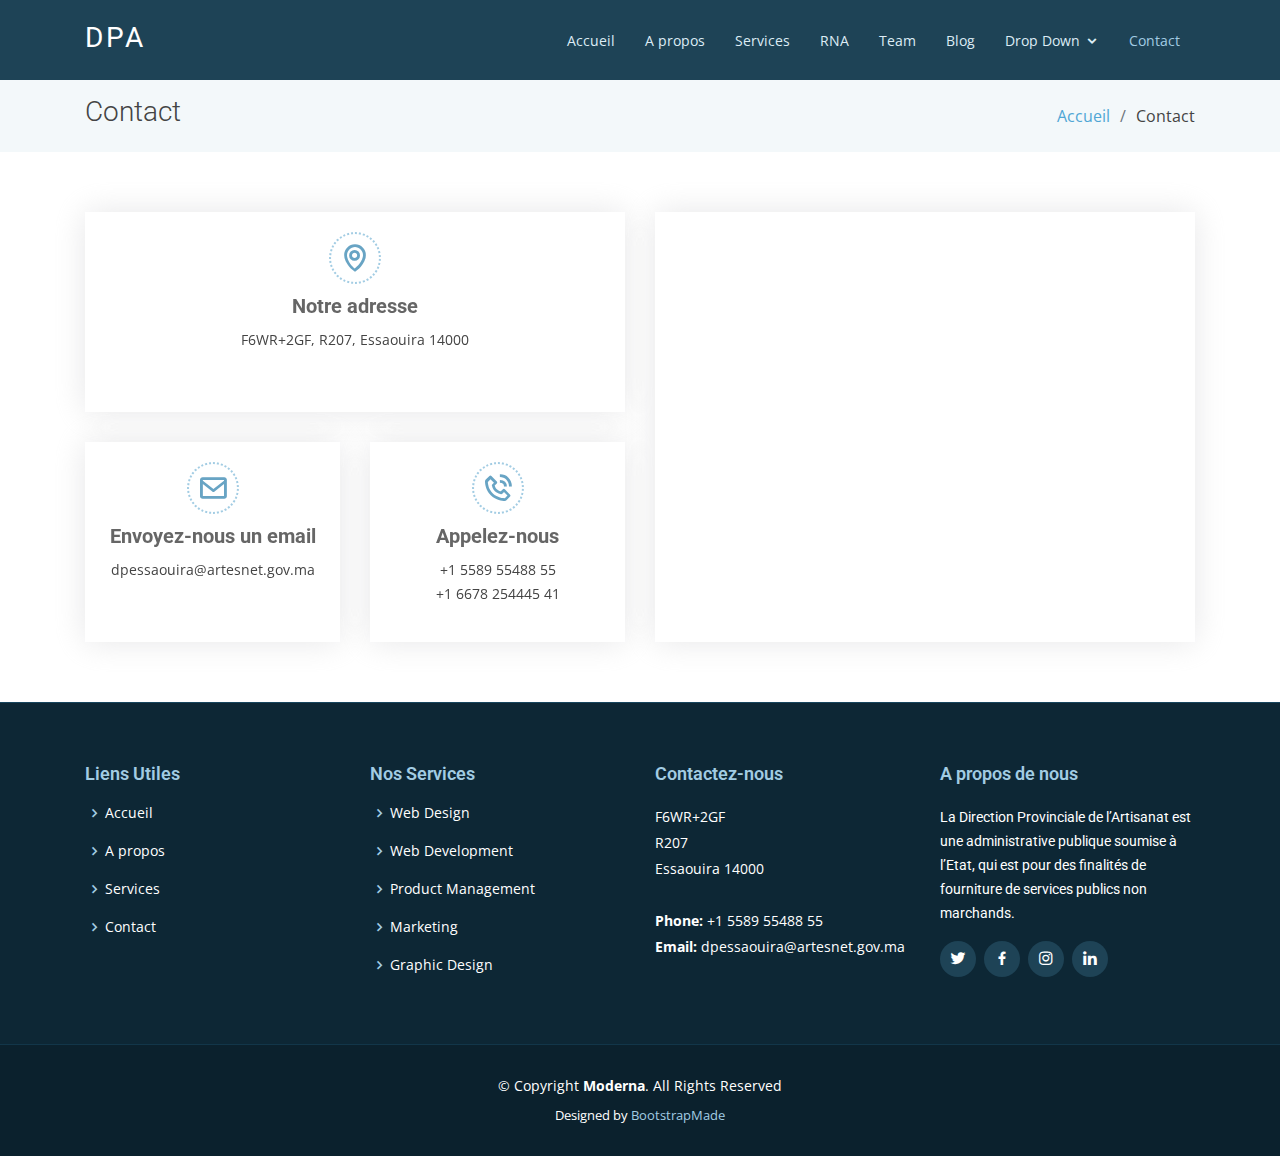
<file: contact.html>
<!DOCTYPE html>
<html lang="en">

<head>
  <meta charset="utf-8">
  <meta content="width=device-width, initial-scale=1.0" name="viewport">

  <title>DPA| contact </title>
  <meta content="" name="descriptison">
  <meta content="" name="keywords">

  <!-- Favicons -->
  <link href="assets/img/favicon.png" rel="icon">
  <link href="assets/img/apple-touch-icon.png" rel="apple-touch-icon">

  <!-- Google Fonts -->
  <link href="https://fonts.googleapis.com/css?family=Open+Sans:300,300i,400,400i,600,600i,700,700i|Roboto:300,300i,400,400i,500,500i,700,700i&display=swap" rel="stylesheet">

  <!-- Vendor CSS Files -->
  <link href="assets/vendor/bootstrap/css/bootstrap.min.css" rel="stylesheet">
  <link href="assets/vendor/animate.css/animate.min.css" rel="stylesheet">
  <link href="assets/vendor/icofont/icofont.min.css" rel="stylesheet">
  <link href="assets/vendor/boxicons/css/boxicons.min.css" rel="stylesheet">
  <link href="assets/vendor/venobox/venobox.css" rel="stylesheet">
  <link href="assets/vendor/owl.carousel/assets/owl.carousel.min.css" rel="stylesheet">
  <link href="assets/vendor/aos/aos.css" rel="stylesheet">

  <!-- Template Main CSS File -->
  <link href="assets/css/style.css" rel="stylesheet">

  <!-- =======================================================
  * Template Name: Moderna - v2.0.1
  * Template URL: https://bootstrapmade.com/free-bootstrap-template-corporate-moderna/
  * Author: BootstrapMade.com
  * License: https://bootstrapmade.com/license/
  ======================================================== -->
</head>

<body>

  <!-- ======= Header ======= -->
  <header id="header" class="fixed-top ">
    <div class="container">

      <div class="logo float-left">
        <h1 class="text-light"><a href="index.html"><span>DPA</span></a></h1>
        <!-- Uncomment below if you prefer to use an image logo -->
        <!-- <a href="index.html"><img src="assets/img/logo.png" alt="" class="img-fluid"></a>-->
      </div>

      <nav class="nav-menu float-right d-none d-lg-block">
        <ul>
          <li><a href="index.html">Accueil</a></li>
          <li><a href="about.html">A propos</a></li>
          <li><a href="services.html">Services</a></li>
          <li><a href="RNA.html">RNA</a></li>
          <li><a href="team.html">Team</a></li>
          <li><a href="blog.html">Blog</a></li>
          <li class="drop-down"><a href="">Drop Down</a>
            <ul>
              <li><a href="#">Drop Down 1</a></li>
              <li class="drop-down"><a href="#">Drop Down 2</a>
                <ul>
                  <li><a href="#">Deep Drop Down 1</a></li>
                  <li><a href="#">Deep Drop Down 2</a></li>
                  <li><a href="#">Deep Drop Down 3</a></li>
                  <li><a href="#">Deep Drop Down 4</a></li>
                  <li><a href="#">Deep Drop Down 5</a></li>
                </ul>
              </li>
              <li><a href="#">Drop Down 3</a></li>
              <li><a href="#">Drop Down 4</a></li>
              <li><a href="#">Drop Down 5</a></li>
            </ul>
          </li>
          <li class="active"><a href="contact.html">Contact</a></li>
        </ul>
      </nav><!-- .nav-menu -->


    </div>
  </header><!-- End Header -->

  <main id="main">

    <!-- ======= Contact Section ======= -->
    <section class="breadcrumbs">
      <div class="container">
  
        <div class="d-flex justify-content-between align-items-center">
          <h2>Contact</h2>
          <ol>
            <li><a href="index.html">Accueil</a></li>
            <li>Contact</li>
          </ol>
        </div>
  
      </div>
    </section><!-- End Contact Section -->
  
    <!-- ======= Contact Section ======= -->
    <section class="contact" data-aos="fade-up" data-aos-easing="ease-in-out" data-aos-duration="500">
      <div class="container">
  
        <div class="row">
  
          <div class="col-lg-6">
  
            <div class="row">
              <div class="col-md-12">
                <div class="info-box">
                  <i class="bx bx-map"></i>
                  <h3>Notre adresse</h3>
                  <p>F6WR+2GF, R207, Essaouira 14000</p>
                </div>
              </div>
              <div class="col-md-6">
                <div class="info-box">
                  <a href="mailto:dpessaouira@artesnet.gov.ma"><i class="bx bx-envelope"></i></a>
                  <a href="mailto:dpessaouira@artesnet.gov.ma"><h3>Envoyez-nous un email</h3></a>
                  <p>dpessaouira@artesnet.gov.ma</p>
                </div>
              </div>
              <div class="col-md-6">
                <div class="info-box">
                  <i class="bx bx-phone-call"></i>
                  <h3>Appelez-nous</h3>
                  <p>+1 5589 55488 55<br>+1 6678 254445 41</p>
                </div>
              </div>
            </div>
  
          </div>
  
          <div class="col-lg-6">
            <form action="forms/contact.php" method="post" role="form" class="php-email-form">
              <!-- ======= Map Section ======= -->
              <section class="map mt-2" style="height: 100%">
                <div class="container-fluid p-0" style="height: 100%">
                  <iframe src="https://www.google.com/maps/embed?pb=!1m18!1m12!1m3!1d3358.5513125451254!2d-9.761290449884126!3d31.495053580729297!2m3!1f0!2f0!3f0!3m2!1i1024!2i768!4f13.1!3m3!1m2!1s0xdad9ba318c4c271%3A0x63627f52817fd96b!2sLe%20complexe%20int%C3%A9gr%C3%A9%20d'artisanal%20d'Essaouira!5e0!3m2!1sen!2sbg!4v1579767901424!5m2!1sen!2sbg" frameborder="0" style="border:0; height: 100%" allowfullscreen=""></iframe>
                </div>
              </section><!-- End Map Section -->
            </form>
          </div>
  
        </div>
  
      </div>
  
  </main><!-- End #main -->
  

  <!-- ======= Footer ======= -->
  <footer id="footer" data-aos="fade-up" data-aos-easing="ease-in-out" data-aos-duration="500">

    <div class="footer-top">
      <div class="container">
        <div class="row">

          <div class="col-lg-3 col-md-6 footer-links">
            <h4>Liens Utiles</h4>
            <ul>
              <li><i class="bx bx-chevron-right"></i><a href="index.html">Accueil</a></li>
              <li><i class="bx bx-chevron-right"></i><a href="about.html">A propos</a></li>
              <li><i class="bx bx-chevron-right"></i><a href="services.html">Services</a></li>
              <li><i class="bx bx-chevron-right"></i><a href="contact.html">Contact </a></li>
            </ul>
          </div>

          <div class="col-lg-3 col-md-6 footer-links">
            <h4>Nos Services</h4>
            <ul>
              <li><i class="bx bx-chevron-right"></i> <a href="#">Web Design</a></li>
              <li><i class="bx bx-chevron-right"></i> <a href="#">Web Development</a></li>
              <li><i class="bx bx-chevron-right"></i> <a href="#">Product Management</a></li>
              <li><i class="bx bx-chevron-right"></i> <a href="#">Marketing</a></li>
              <li><i class="bx bx-chevron-right"></i> <a href="#">Graphic Design</a></li>
            </ul>
          </div>

          <div class="col-lg-3 col-md-6 footer-contact">
            <h4>Contactez-nous</h4>
            <p>
              F6WR+2GF <br>
              R207<br>
              Essaouira 14000 <br><br>
              <strong>Phone:</strong> +1 5589 55488 55<br>
              <strong>Email:</strong> dpessaouira@artesnet.gov.ma<br>
            </p>

          </div>

          <div class="col-lg-3 col-md-6 footer-info">
            <h3>A propos de nous</h3>
            <p>La Direction Provinciale de l’Artisanat est une administrative publique
              soumise à l’Etat, qui est pour des finalités de fourniture de services
              publics non marchands. </p>
            <div class="social-links mt-3">
              <a href="#" class="twitter"><i class="bx bxl-twitter"></i></a>
              <a href="#" class="facebook"><i class="bx bxl-facebook"></i></a>
              <a href="#" class="instagram"><i class="bx bxl-instagram"></i></a>
              <a href="#" class="linkedin"><i class="bx bxl-linkedin"></i></a>
            </div>
          </div>

        </div>
      </div>
    </div>

    <div class="container">
      <div class="copyright">
        &copy; Copyright <strong><span>Moderna</span></strong>. All Rights Reserved
      </div>
      <div class="credits">
        <!-- All the links in the footer should remain intact. -->
        <!-- You can delete the links only if you purchased the pro version. -->
        <!-- Licensing information: https://bootstrapmade.com/license/ -->
        <!-- Purchase the pro version with working PHP/AJAX contact form: https://bootstrapmade.com/free-bootstrap-template-corporate-moderna/ -->
        Designed by <a href="https://bootstrapmade.com/">BootstrapMade</a>
      </div>
    </div>
  </footer><!-- End Footer -->

  <a href="#" class="back-to-top"><i class="icofont-simple-up"></i></a>

  <!-- Vendor JS Files -->
  <script src="assets/vendor/jquery/jquery.min.js"></script>
  <script src="assets/vendor/bootstrap/js/bootstrap.bundle.min.js"></script>
  <script src="assets/vendor/jquery.easing/jquery.easing.min.js"></script>
  <script src="assets/vendor/php-email-form/validate.js"></script>
  <script src="assets/vendor/venobox/venobox.min.js"></script>
  <script src="assets/vendor/waypoints/jquery.waypoints.min.js"></script>
  <script src="assets/vendor/counterup/counterup.min.js"></script>
  <script src="assets/vendor/owl.carousel/owl.carousel.min.js"></script>
  <script src="assets/vendor/isotope-layout/isotope.pkgd.min.js"></script>
  <script src="assets/vendor/aos/aos.js"></script>

  <!-- Template Main JS File -->
  <script src="assets/js/main.js"></script>

</body>

</html>
</file>
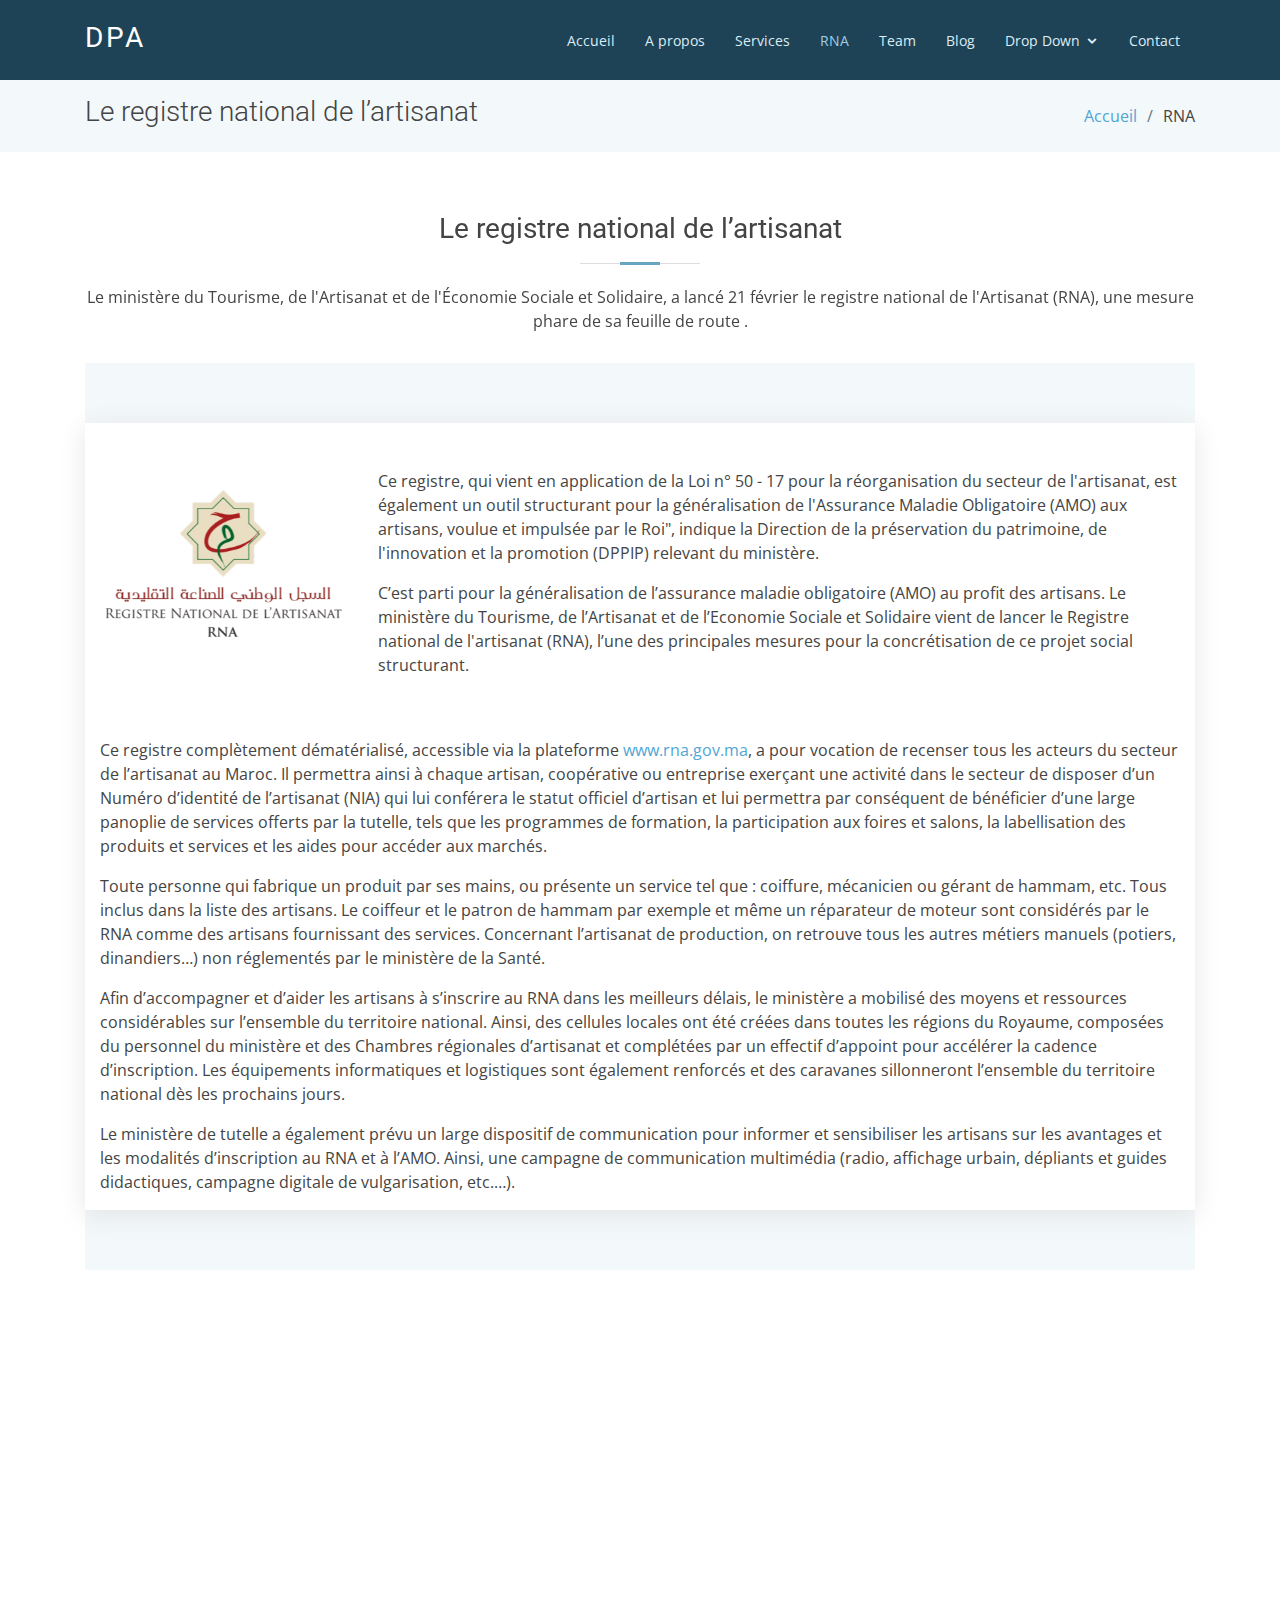
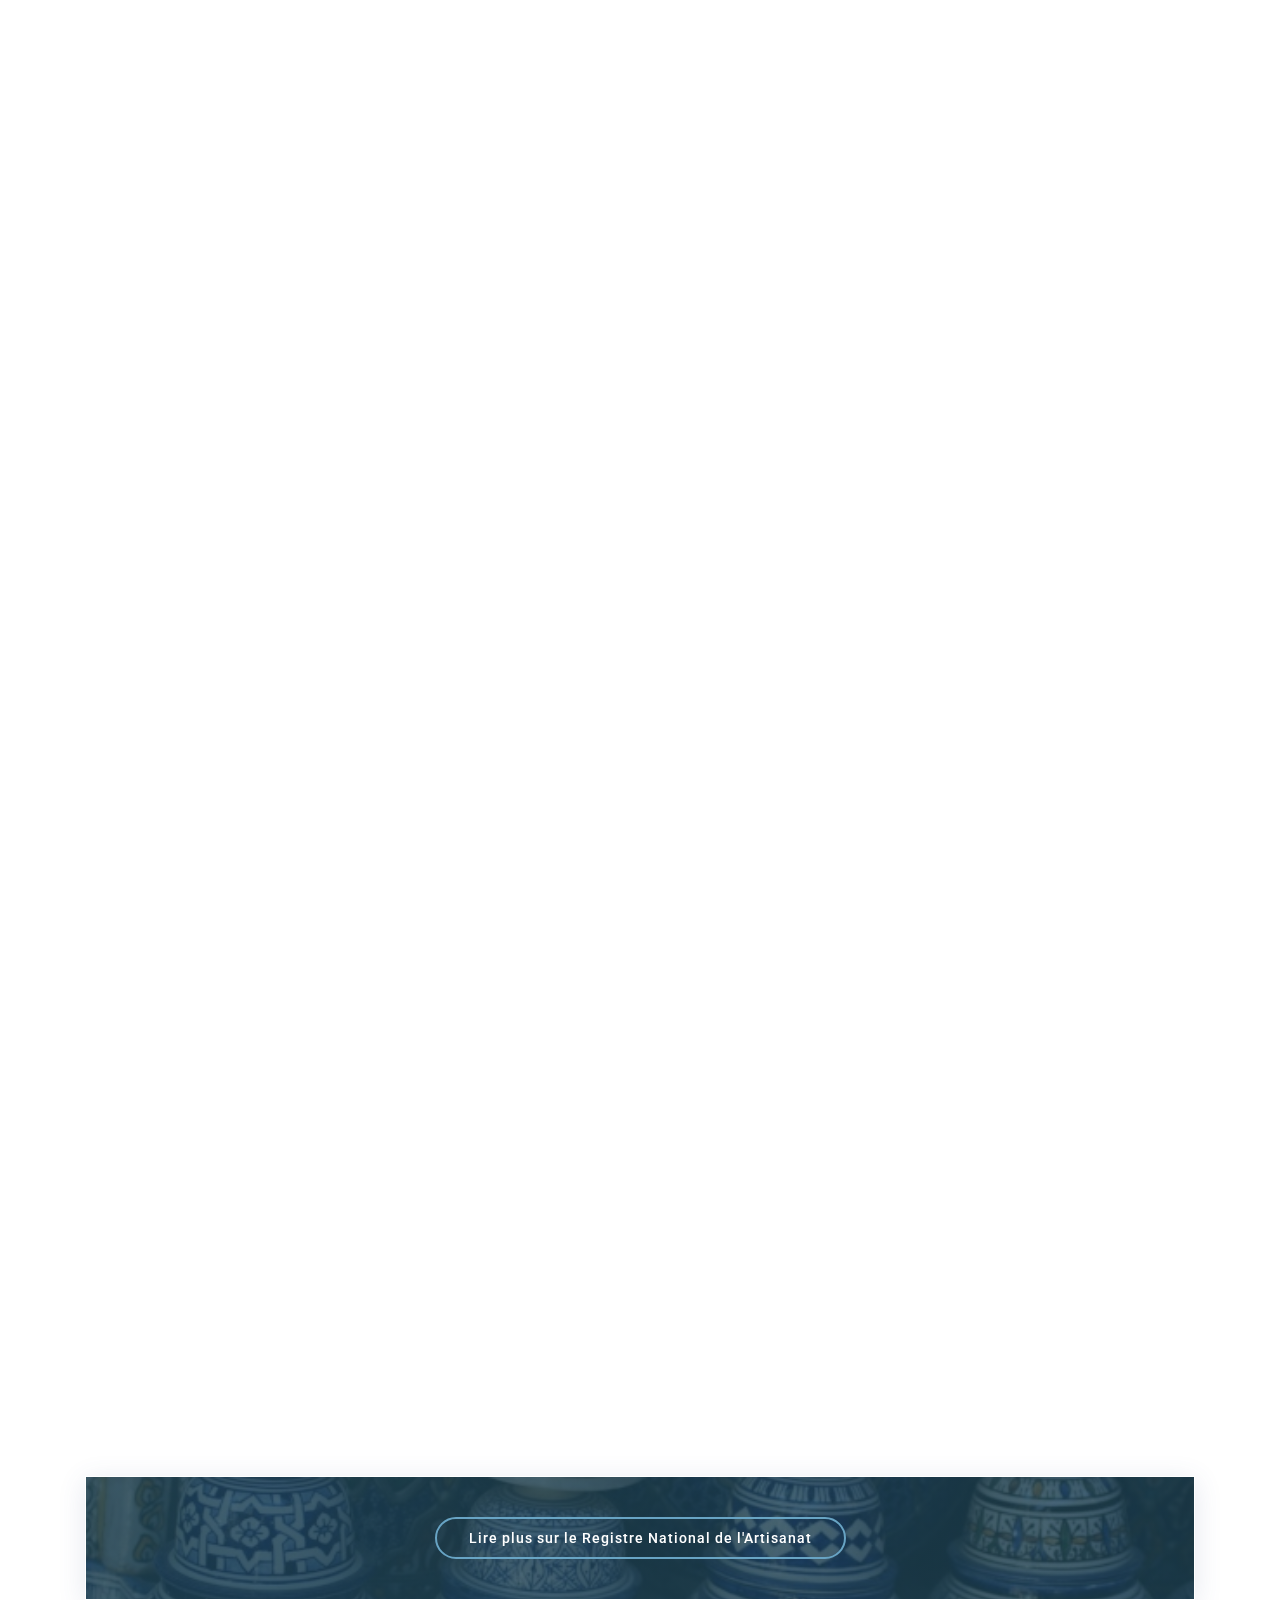
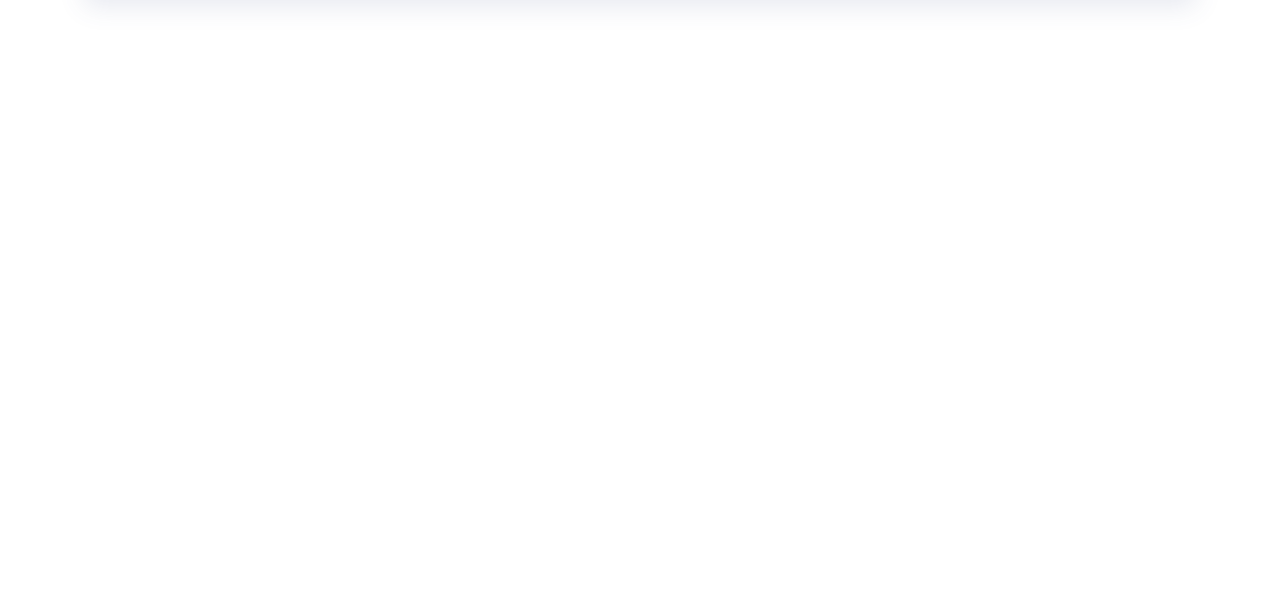
<file: RNA.html>
<!DOCTYPE html>
<html lang="en">

<head>
    <meta charset="utf-8">
    <meta content="width=device-width, initial-scale=1.0" name="viewport">

    <title>DPA| RNA</title>
    <meta content="" name="descriptison">
    <meta content="" name="keywords">

    <!-- Favicons -->
    <link href="assets/img/favicon.png" rel="icon">
    <link href="assets/img/apple-touch-icon.png" rel="apple-touch-icon">

    <!-- Google Fonts -->
    <link
        href="https://fonts.googleapis.com/css?family=Open+Sans:300,300i,400,400i,600,600i,700,700i|Roboto:300,300i,400,400i,500,500i,700,700i&display=swap"
        rel="stylesheet">

    <!-- Vendor CSS Files -->
    <link href="assets/vendor/bootstrap/css/bootstrap.min.css" rel="stylesheet">
    <link href="assets/vendor/animate.css/animate.min.css" rel="stylesheet">
    <link href="assets/vendor/icofont/icofont.min.css" rel="stylesheet">
    <link href="assets/vendor/boxicons/css/boxicons.min.css" rel="stylesheet">
    <link href="assets/vendor/venobox/venobox.css" rel="stylesheet">
    <link href="assets/vendor/owl.carousel/assets/owl.carousel.min.css" rel="stylesheet">
    <link href="assets/vendor/aos/aos.css" rel="stylesheet">

    <!-- Template Main CSS File -->
    <link href="assets/css/style.css" rel="stylesheet">

    <!-- =======================================================
  * Template Name: Moderna - v2.0.1
  * Template URL: https://bootstrapmade.com/free-bootstrap-template-corporate-moderna/
  * Author: BootstrapMade.com
  * License: https://bootstrapmade.com/license/
  ======================================================== -->
</head>

<body>

    <!-- ======= Header ======= -->
    <header id="header" class="fixed-top ">
        <div class="container">

            <div class="logo float-left">
                <h1 class="text-light"><a href="index.html"><span>DPA</span></a></h1>
                <!-- Uncomment below if you prefer to use an image logo -->
                <!-- <a href="index.html"><img src="assets/img/logo.png" alt="" class="img-fluid"></a>-->
            </div>

            <nav class="nav-menu float-right d-none d-lg-block">
                <ul>
                  <li><a href="index.html">Accueil</a></li>
                  <li><a href="about.html">A propos</a></li>
                  <li><a href="services.html">Services</a></li>
                  <li class="active"><a href="RNA.html">RNA</a></li>
                  <li><a href="team.html">Team</a></li>
                  <li><a href="blog.html">Blog</a></li>
                  <li class="drop-down"><a href="">Drop Down</a>
                    <ul>
                      <li><a href="#">Drop Down 1</a></li>
                      <li class="drop-down"><a href="#">Drop Down 2</a>
                        <ul>
                          <li><a href="#">Deep Drop Down 1</a></li>
                          <li><a href="#">Deep Drop Down 2</a></li>
                          <li><a href="#">Deep Drop Down 3</a></li>
                          <li><a href="#">Deep Drop Down 4</a></li>
                          <li><a href="#">Deep Drop Down 5</a></li>
                        </ul>
                      </li>
                      <li><a href="#">Drop Down 3</a></li>
                      <li><a href="#">Drop Down 4</a></li>
                      <li><a href="#">Drop Down 5</a></li>
                    </ul>
                  </li>
                  <li><a href="contact.html">Contact</a></li>
                </ul>
              </nav><!-- .nav-menu -->
        

        </div>
    </header><!-- End Header -->

    <main id="main">

        <!-- ======= About Us Section ======= -->
        <section class="breadcrumbs">
            <div class="container">

                <div class="d-flex justify-content-between align-items-center">
                    <h2>Le registre national de l’artisanat</h2>
                    <ol>
                        <li><a href="index.html">Accueil</a></li>
                        <li>RNA</li>
                    </ol>
                </div>

            </div>
        </section><!-- End About Us Section -->

        <!-- ======= Our Skills Section ======= -->
        <section class="skills" data-aos="fade-up">
            <div class="container">

                <div class="section-title">
                    <h2>Le registre national de l’artisanat</h2>
                    <p>Le ministère du Tourisme, de l'Artisanat et de l'Économie Sociale et Solidaire, a lancé 21
                        février le registre national de l'Artisanat (RNA), une mesure phare de sa feuille de route .</p>
                </div>
                <!-- ======= Why Us Section ======= -->
                <section class="why-us section-bg" data-aos="fade-up" date-aos-delay="200">
                    <div class="container">

                        <div class="row">
                            <div class="col-lg-3 ">
                                <img src="assets/img/rna.png" class="img-fluid" alt="">
                            </div>

                            <div class="col-lg-9 d-flex flex-column justify-content-center ">
                                <p>Ce registre, qui vient en application de la Loi n° 50 - 17 pour la
                                    réorganisation du secteur de l'artisanat, est également un outil structurant
                                    pour la généralisation de l'Assurance Maladie Obligatoire (AMO) aux
                                    artisans, voulue et impulsée par le Roi", indique la Direction de la
                                    préservation du patrimoine, de l'innovation et la promotion (DPPIP) relevant du
                                    ministère.</p>
                                <p>C’est parti pour la généralisation de l’assurance maladie obligatoire (AMO) au profit
                                    des
                                    artisans. Le ministère du Tourisme, de l’Artisanat et de l’Economie Sociale et
                                    Solidaire vient
                                    de lancer le Registre national de l'artisanat (RNA), l’une des principales mesures
                                    pour la
                                    concrétisation de ce projet social structurant.</p>
                            </div>

                            <div class="col-lg-12">
                                <p>Ce registre complètement dématérialisé, accessible via la plateforme <a
                                        href="https://rna.gov.ma/" target="_blank">www.rna.gov.ma</a>, a
                                    pour vocation de recenser tous les acteurs du secteur de l’artisanat au Maroc. Il
                                    permettra
                                    ainsi à chaque artisan, coopérative ou entreprise exerçant une activité dans le
                                    secteur de
                                    disposer d’un Numéro d’identité de l’artisanat (NIA) qui lui conférera le statut
                                    officiel
                                    d’artisan et lui permettra par conséquent de bénéficier d’une large panoplie de
                                    services offerts
                                    par la tutelle, tels que les programmes de formation, la participation aux foires et
                                    salons, la
                                    labellisation des produits et services et les aides pour accéder aux marchés.</p>

                                <p>Toute personne qui fabrique un produit par ses mains, ou présente un service tel que
                                    :
                                    coiffure, mécanicien ou gérant de hammam, etc. Tous inclus dans la liste des
                                    artisans.
                                    Le coiffeur et le patron de hammam par exemple et même un réparateur de moteur sont
                                    considérés par le RNA comme des artisans fournissant des services.
                                    Concernant l’artisanat de production, on retrouve tous les autres métiers manuels
                                    (potiers,
                                    dinandiers…) non réglementés par le ministère de la Santé.</p>
                                <p>Afin d’accompagner et d’aider les artisans à s’inscrire au RNA dans les meilleurs
                                    délais, le
                                    ministère a mobilisé des moyens et ressources considérables sur l’ensemble du
                                    territoire
                                    national. Ainsi, des cellules locales ont été créées dans toutes les régions du
                                    Royaume,
                                    composées du personnel du ministère et des Chambres régionales d’artisanat et
                                    complétées
                                    par un effectif d’appoint pour accélérer la cadence d’inscription. Les équipements
                                    informatiques et logistiques sont également renforcés et des caravanes sillonneront
                                    l’ensemble
                                    du territoire national dès les prochains jours.</p>
                                <p>Le ministère de tutelle a également prévu un large dispositif de communication pour
                                    informer
                                    et sensibiliser les artisans sur les avantages et les modalités d’inscription au RNA
                                    et à l’AMO.
                                    Ainsi, une campagne de communication multimédia (radio, affichage urbain, dépliants
                                    et
                                    guides didactiques, campagne digitale de vulgarisation, etc.…).</p>
                            </div>
                        </div>

                    </div>
                </section><!-- End Why Us Section -->


            </div>
        </section><!-- End Our Skills Section -->


        <!-- ======= critères d'éligibilité======= -->
        <section class="skills" data-aos="fade-up">
            <div class="container">

                <div class="section-title">
                    <h2>Critères d'éligibilité</h2>
                    <p>Chaque artisan qui veut s’inscrire au RNA doit être soit :</p>
                </div>

                <!-- ======= Services Section ======= -->
                <section class="services">
                    <div class="container">
                        <!-- First row of columns -->
                        <div class="row">
                            <div class="col-md-12 d-flex align-items-stretch" data-aos="fade-up">
                                <div class="icon-box icon-box-pink">
                                    <div class="icon"><i class="icofont-file-document"></i></div>
                                    <h4 class="title">Disposant d'un diplôme</h4>
                                    <p class="description">Avoir un diplôme dans l’une des activités de l’artisanat,
                                        délivré par l'un des établissements de
                                        formation ou de formation professionnelle relevant du secteur public, ou privé,
                                        autorisé
                                        conformément aux textes législatifs et réglementaires en vigueur.
                                    </p>
                                </div>
                            </div>
                        </div>

                        <div class="row">
                            <div class="col-md-6 col-lg-3 d-flex align-items-stretch" data-aos="fade-up"
                                data-aos-delay="100">
                                <div class="icon-box icon-box-cyan">
                                    <div class="icon"><i class="icofont-tasks"></i></div>
                                    <h4 class="title">Artisan avec expérience</h4>
                                    <p class="description">Avoir au moins 3 ans d’exercice effectif d’une activité de
                                        l’artisanat.</p>
                                </div>
                            </div>

                            <div class="col-md-6 col-lg-3 d-flex align-items-stretch" data-aos="fade-up"
                                data-aos-delay="200">
                                <div class="icon-box icon-box-green">
                                    <div class="icon"><i class="icofont-badge"></i></div>
                                    <h4 class="title">Maitre-artisan «Artisan Maâlam»</h4>
                                    <p class="description">Avoir au moins 10 ans d'exercice effectif d'une activité de
                                        l'artisanat.</p>
                                </div>
                            </div>

                            <div class="col-md-6 col-lg-3 d-flex align-items-stretch" data-aos="fade-up">
                                <div class="icon-box icon-box-purple">
                                    <div class="icon"><i class="icofont-users-social"></i></div>
                                    <h4 class="title">Coopérative de l'artisanat</h4>
                                    <p class="description">Exerçant, une ou plusieurs activités de l'artisanat.</p>
                                </div>
                            </div>

                            <div class="col-md-6 col-lg-3 d-flex align-items-stretch" data-aos="fade-up"
                                data-aos-delay="100">
                                <div class="icon-box icon-box-orange">
                                    <div class="icon"><i class="icofont-atom"></i></div>
                                    <h4 class="title">Entreprise de l'artisanat</h4>
                                    <p class="description">Exerçant, une activité, et dont la production est supervisée
                                        par un artisan inscrit au RNA.</p>
                                </div>
                            </div>
                        </div>
                </section>
                <!-- End Services Section -->
            </div>
        </section>
        <!-- End critères d'éligibilité-->

        <!-- ======= Avantages======= -->
        <section class="skills" data-aos="fade-up">
            <div class="container">

                <div class="section-title">
                    <h2>Avantages</h2>
                    <p>L’inscription au RNA permettra aux artisans de :</p>
                </div>

                <!-- ======= Why Us Section ======= -->
                <section class="why-us section-bg" data-aos="fade-up" date-aos-delay="200">
                    <div class="container">

                        <div class="row">
                            <div class="col-lg-4 ">
                                <img src="assets/img/avantages.jpg" class="img-fluid" alt="">
                            </div>

                            <div class="col-lg-8 d-flex flex-column justify-content-center ">
                                <ul>
                                    <li><i class="icofont-check "></i>Disposer du statut nécessaire pour s’inscrire au
                                        régime de l’AMO pour les travailleurs
                                        non-salariés géré par la Caisse nationale de sécurité sociale (CNSS) et de
                                        bénéficier
                                        par conséquent de la couverture médicale complète pour l’artisan et sa famille,
                                        et ce,
                                        moyennant une cotisation de 135 dirhams par mois, soit moins de 4,5 dirhams par
                                        jours.
                                    </li>
                                    <li><i class="icofont-check "></i>Accès au système de retraite.</li>
                                    <li><i class="icofont-check "></i>Accès aux programmes d’appui et d’accompagnement
                                        mis en place par l’Etat.</li>
                                    <li><i class="icofont-check "></i>L’autre avantage est que ce système permettra de
                                        couvrir les artisans sans conditions
                                        d’âge ou de plafond de remboursement pour les consultations, médicaments.</li>
                                    <li><i class="icofont-check "></i>interventions chirurgicales, maladies chroniques,
                                        lunettes, soins dentaires, et certaines
                                        pathologies seront remboursées à 100% comme les dialyses…</li>
                                </ul>
                            </div>
                        </div>

                    </div>
                </section><!-- End Why Us Section -->

            </div>
        </section>
        <!-- End Avantages-->

        <section class="services">
            <div class="container">
                <!-- First row of columns -->
                <div class="row">
                    <div class="col-md-12">
                        <div class="icon-box" id="PNA_read">
                            <a href="https://rna.gov.ma/" target="_blank" class="btn-get-started animated fadeInUp">Lire plus sur le Registre National de l'Artisanat</a>
                        </div>
                    </div>
                </div>
            </div>
        </section>

    </main><!-- End #main -->


    <!-- ======= Footer ======= -->
    <footer id="footer" data-aos="fade-up" data-aos-easing="ease-in-out" data-aos-duration="500">

        <div class="footer-top">
            <div class="container">
                <div class="row">

                    <div class="col-lg-3 col-md-6 footer-links">
                        <h4>Liens Utiles</h4>
                        <ul>
                            <li><i class="bx bx-chevron-right"></i><a href="index.html">Accueil</a></li>
                            <li><i class="bx bx-chevron-right"></i><a href="about.html">A propos</a></li>
                            <li><i class="bx bx-chevron-right"></i><a href="services.html">Services</a></li>
                            <li><i class="bx bx-chevron-right"></i><a href="contact.html">Contact </a></li>
                        </ul>
                    </div>

                    <div class="col-lg-3 col-md-6 footer-links">
                        <h4>Nos Services</h4>
                        <ul>
                            <li><i class="bx bx-chevron-right"></i> <a href="#">Web Design</a></li>
                            <li><i class="bx bx-chevron-right"></i> <a href="#">Web Development</a></li>
                            <li><i class="bx bx-chevron-right"></i> <a href="#">Product Management</a></li>
                            <li><i class="bx bx-chevron-right"></i> <a href="#">Marketing</a></li>
                            <li><i class="bx bx-chevron-right"></i> <a href="#">Graphic Design</a></li>
                        </ul>
                    </div>

                    <div class="col-lg-3 col-md-6 footer-contact">
                        <h4>Contactez-nous</h4>
                        <p>
                            F6WR+2GF <br>
                            R207<br>
                            Essaouira 14000 <br><br>
                            <strong>Phone:</strong> +1 5589 55488 55<br>
                            <strong>Email:</strong> dpessaouira@artesnet.gov.ma<br>
                        </p>

                    </div>

                    <div class="col-lg-3 col-md-6 footer-info">
                        <h3>A propos de nous </h3>
                        <p>La Direction Provinciale de l’Artisanat est une administrative publique
                            soumise à l’Etat, qui est pour des finalités de fourniture de services
                            publics non marchands. </p>
                        <div class="social-links mt-3">
                            <a href="#" class="twitter"><i class="bx bxl-twitter"></i></a>
                            <a href="#" class="facebook"><i class="bx bxl-facebook"></i></a>
                            <a href="#" class="instagram"><i class="bx bxl-instagram"></i></a>
                            <a href="#" class="linkedin"><i class="bx bxl-linkedin"></i></a>
                        </div>
                    </div>

                </div>
            </div>
        </div>

        <div class="container">
            <div class="copyright">
                &copy; Copyright <strong><span>Moderna</span></strong>. All Rights Reserved
            </div>
            <div class="credits">
                <!-- All the links in the footer should remain intact. -->
                <!-- You can delete the links only if you purchased the pro version. -->
                <!-- Licensing information: https://bootstrapmade.com/license/ -->
                <!-- Purchase the pro version with working PHP/AJAX contact form: https://bootstrapmade.com/free-bootstrap-template-corporate-moderna/ -->
                Designed by <a href="https://bootstrapmade.com/">BootstrapMade</a>
            </div>
        </div>
    </footer><!-- End Footer -->

    <a href="#" class="back-to-top"><i class="icofont-simple-up"></i></a>

    <!-- Vendor JS Files -->
    <script src="assets/vendor/jquery/jquery.min.js"></script>
    <script src="assets/vendor/bootstrap/js/bootstrap.bundle.min.js"></script>
    <script src="assets/vendor/jquery.easing/jquery.easing.min.js"></script>
    <script src="assets/vendor/php-email-form/validate.js"></script>
    <script src="assets/vendor/venobox/venobox.min.js"></script>
    <script src="assets/vendor/waypoints/jquery.waypoints.min.js"></script>
    <script src="assets/vendor/counterup/counterup.min.js"></script>
    <script src="assets/vendor/owl.carousel/owl.carousel.min.js"></script>
    <script src="assets/vendor/isotope-layout/isotope.pkgd.min.js"></script>
    <script src="assets/vendor/aos/aos.js"></script>

    <!-- Template Main JS File -->
    <script src="assets/js/main.js"></script>

</body>

</html>
</file>
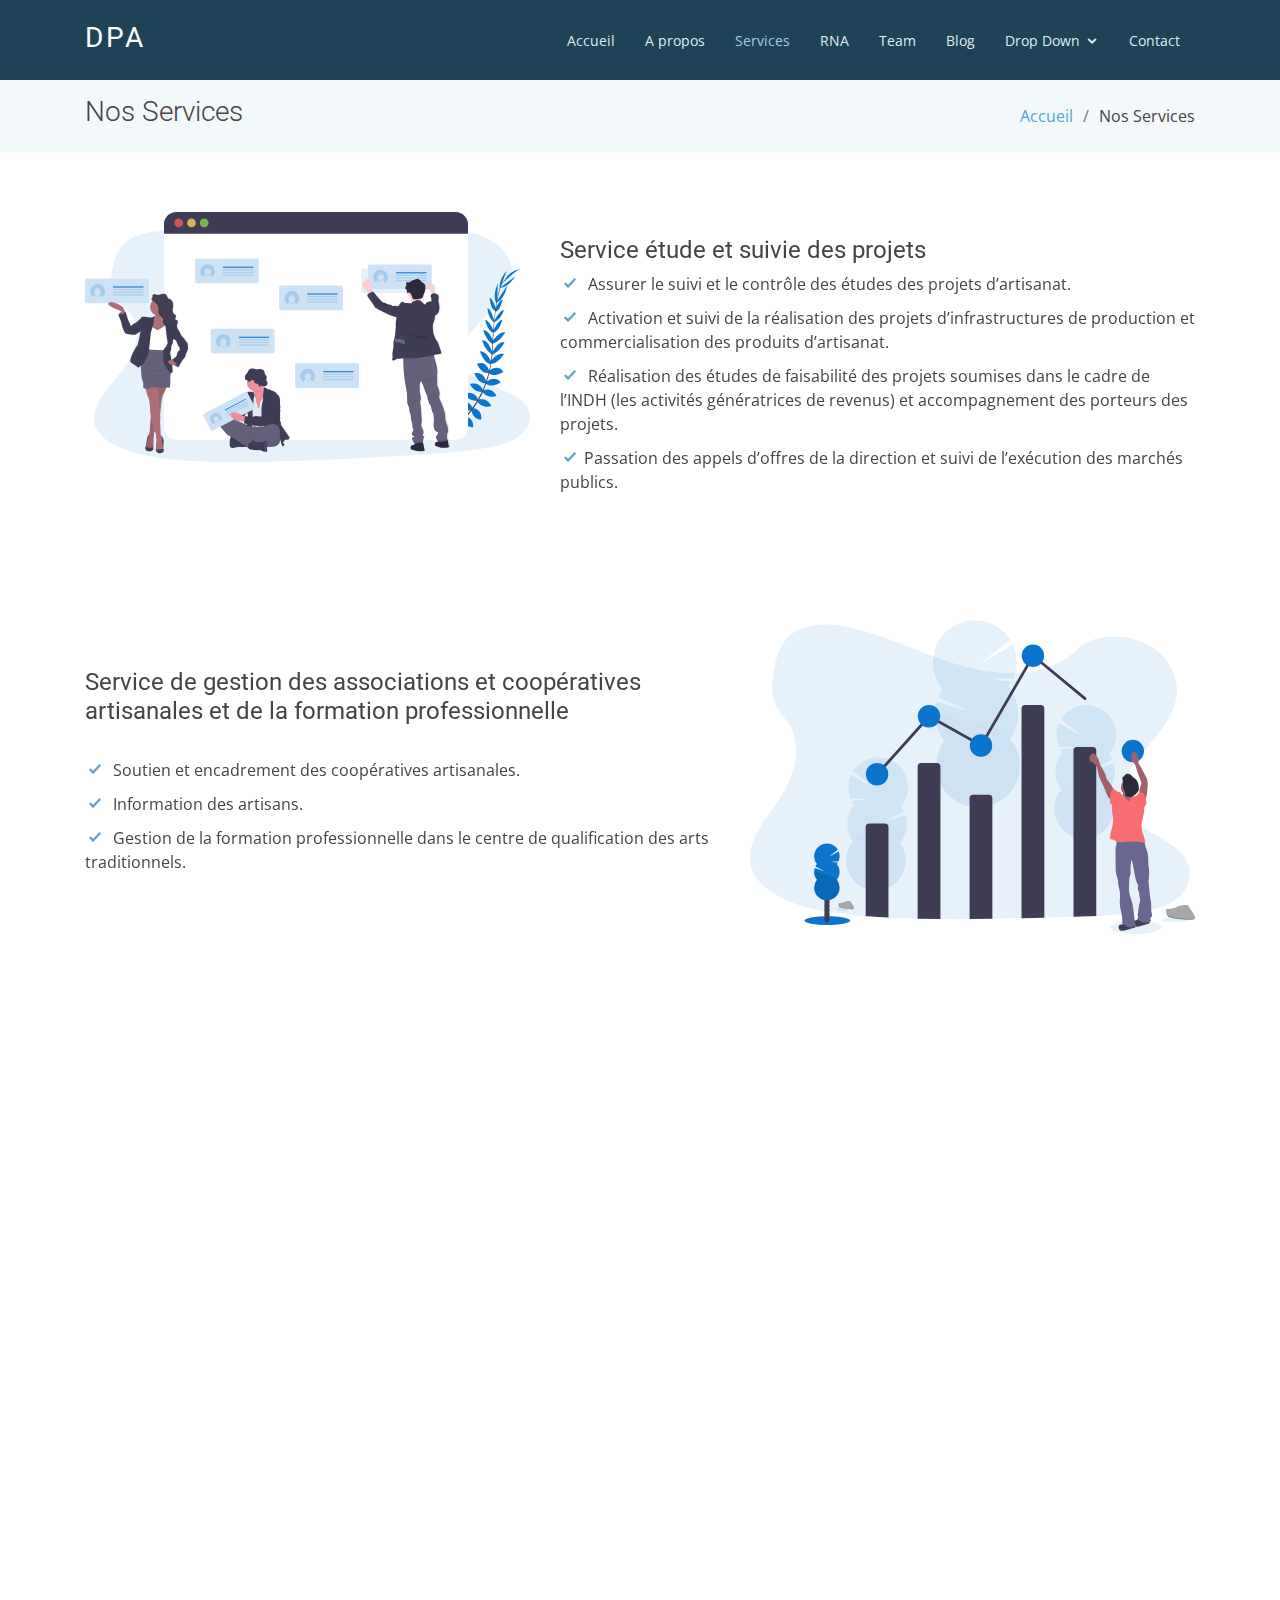
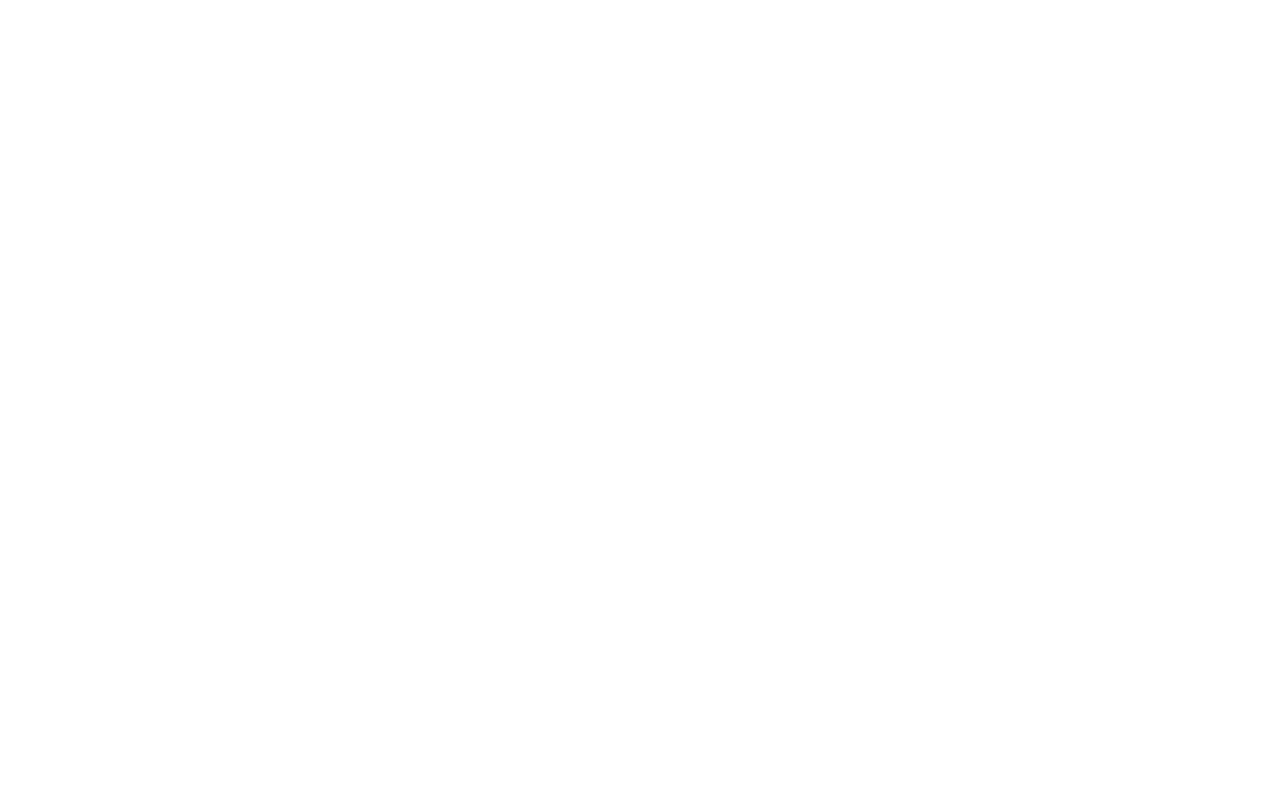
<file: services.html>
<!DOCTYPE html>
<html lang="en">

<head>
  <meta charset="utf-8">
  <meta content="width=device-width, initial-scale=1.0" name="viewport">

  <title>Services - Moderna Bootstrap Template</title>
  <meta content="" name="descriptison">
  <meta content="" name="keywords">

  <!-- Favicons -->
  <link href="assets/img/favicon.png" rel="icon">
  <link href="assets/img/apple-touch-icon.png" rel="apple-touch-icon">

  <!-- Google Fonts -->
  <link
    href="https://fonts.googleapis.com/css?family=Open+Sans:300,300i,400,400i,600,600i,700,700i|Roboto:300,300i,400,400i,500,500i,700,700i&display=swap"
    rel="stylesheet">

  <!-- Vendor CSS Files -->
  <link href="assets/vendor/bootstrap/css/bootstrap.min.css" rel="stylesheet">
  <link href="assets/vendor/animate.css/animate.min.css" rel="stylesheet">
  <link href="assets/vendor/icofont/icofont.min.css" rel="stylesheet">
  <link href="assets/vendor/boxicons/css/boxicons.min.css" rel="stylesheet">
  <link href="assets/vendor/venobox/venobox.css" rel="stylesheet">
  <link href="assets/vendor/owl.carousel/assets/owl.carousel.min.css" rel="stylesheet">
  <link href="assets/vendor/aos/aos.css" rel="stylesheet">

  <!-- Template Main CSS File -->
  <link href="assets/css/style.css" rel="stylesheet">

  <!-- =======================================================
  * Template Name: Moderna - v2.0.1
  * Template URL: https://bootstrapmade.com/free-bootstrap-template-corporate-moderna/
  * Author: BootstrapMade.com
  * License: https://bootstrapmade.com/license/
  ======================================================== -->
</head>

<body>

  <!-- ======= Header ======= -->
  <header id="header" class="fixed-top ">
    <div class="container">

      <div class="logo float-left">
        <h1 class="text-light"><a href="index.html"><span>DPA</span></a></h1>
        <!-- Uncomment below if you prefer to use an image logo -->
        <!-- <a href="index.html"><img src="assets/img/logo.png" alt="" class="img-fluid"></a>-->
      </div>

      <nav class="nav-menu float-right d-none d-lg-block">
        <ul>
          <li><a href="index.html">Accueil</a></li>
          <li><a href="about.html">A propos</a></li>
          <li class="active"><a href="services.html">Services</a></li>
          <li><a href="RNA.html">RNA</a></li>
          <li><a href="team.html">Team</a></li>
          <li><a href="blog.html">Blog</a></li>
          <li class="drop-down"><a href="">Drop Down</a>
            <ul>
              <li><a href="#">Drop Down 1</a></li>
              <li class="drop-down"><a href="#">Drop Down 2</a>
                <ul>
                  <li><a href="#">Deep Drop Down 1</a></li>
                  <li><a href="#">Deep Drop Down 2</a></li>
                  <li><a href="#">Deep Drop Down 3</a></li>
                  <li><a href="#">Deep Drop Down 4</a></li>
                  <li><a href="#">Deep Drop Down 5</a></li>
                </ul>
              </li>
              <li><a href="#">Drop Down 3</a></li>
              <li><a href="#">Drop Down 4</a></li>
              <li><a href="#">Drop Down 5</a></li>
            </ul>
          </li>
          <li><a href="contact.html">Contact</a></li>
        </ul>
      </nav><!-- .nav-menu -->


    </div>
  </header><!-- End Header -->

  <main id="main">

    <!-- ======= Our Services Section ======= -->
    <section class="breadcrumbs">
      <div class="container">

        <div class="d-flex justify-content-between align-items-center">
          <h2>Nos Services</h2>
          <ol>
            <li><a href="index.html">Accueil</a></li>
            <li>Nos Services</li>
          </ol>
        </div>

      </div>
    </section><!-- End Our Services Section -->

    <!-- ======= Features Section ======= -->
    <section class="features">
      <div class="container">
        <div class="row" data-aos="fade-up">
          <div class="col-md-5">
            <img src="assets/img/features-1.svg" class="img-fluid" alt="">
          </div>
          <div class="col-md-7 pt-4">
            <h3>Service étude et suivie des projets</h3>
            <ul>
              <li><i class="icofont-check "></i> Assurer le suivi et le contrôle des études des projets
                d’artisanat.</li>
              <li><i class="icofont-check " ></i> Activation et suivi de la réalisation des
                projets
                d’infrastructures de production et commercialisation des
                produits d’artisanat.</li>
              <li><i class="icofont-check"></i> Réalisation des études de faisabilité des projets soumises
                dans le cadre de l’INDH (les activités génératrices de
                revenus) et accompagnement des porteurs des projets.</li>
              <li><i class="icofont-check"></i>Passation des appels d’offres de la direction et suivi de
                l’exécution des marchés publics.</li>
            </ul>
          </div>
        </div>

        <div class="row" data-aos="fade-up">
          <div class="col-md-5 order-1 order-md-2">
            <img src="assets/img/features-2.svg" class="img-fluid" alt="">
          </div>
          <div class="col-md-7 pt-5 order-2 order-md-1">
            <h3>Service de gestion des associations et coopératives artisanales
              et de la formation professionnelle</h3>
            <br>
            <ul>
              <li><i class="icofont-check"></i> Soutien et encadrement des coopératives artisanales.</li>
              <li><i class="icofont-check" style="margin-bottom: 10px;"></i> Information des artisans.</li>
              <li><i class="icofont-check"></i> Gestion de la formation professionnelle dans le centre de
                qualification des arts traditionnels.</li>
            </ul>

          </div>
        </div>

        <div class="row" data-aos="fade-up">
          <div class="col-md-5">
            <img src="assets/img/features-3.svg" class="img-fluid" alt="">
          </div>
          <div class="col-md-7 pt-5">
            <h3>Le bureau d’ordre et comptabilité</h3>
            <ul>
              <li><i class="icofont-check"></i> Suivi de budget et de fonctionnement de la direction en
                collaboration avec les autres bureaux .</li>
              <li><i class="icofont-check"></i> Compiler, centraliser et classer les archives de la direction.</li>
              <li><i class="icofont-check"></i> Faire l’évolution de l’exécution budgétaire et transmettre
                ses conclusions à la direction générale.</li>
              <li><i class="icofont-check"></i> Gérer les biens de l’entité et en dresser annuellement
                l’inventaire général.</li>
              <li><i class="icofont-check"></i> Faire la révision interne des pièces justificatives des
                dépenses réalisées par les différents services de la
                direction et effectuer les contrôles de gestion.</li>
            </ul>
          </div>
        </div>

        <div class="row" data-aos="fade-up">
          <div class="col-md-5 order-1 order-md-2">
            <img src="assets/img/features-4.svg" class="img-fluid" alt="">
          </div>
          <div class="col-md-7 pt-5 order-2 order-md-1">
            <h3>Service d’exportation et affaires générales</h3><br>
            <ul>
              <li><i class="icofont-check"></i> Opération d’exportation des produits finis, en interdisant
                l’exportation de la matière première brute (surtout en cas de thuya).</li>
              <li><i class="icofont-check" style="margin-bottom: 10px;"></i> Contrôle de qualité des produits artisanaux
                finis en vue
                d’exportation.</li>
            </ul>
          </div>
        </div>

      </div>
    </section><!-- End Features Section -->

  </main><!-- End #main -->


  <!-- ======= Footer ======= -->
  <footer id="footer" data-aos="fade-up" data-aos-easing="ease-in-out" data-aos-duration="500">

    <div class="footer-top">
      <div class="container">
        <div class="row">

          <div class="col-lg-3 col-md-6 footer-links">
            <h4>Liens Utiles</h4>
            <ul>
              <li><i class="bx bx-chevron-right"></i><a href="index.html">Accueil</a></li>
              <li><i class="bx bx-chevron-right"></i><a href="about.html">A propos</a></li>
              <li><i class="bx bx-chevron-right"></i><a href="services.html">Services</a></li>
              <li><i class="bx bx-chevron-right"></i><a href="contact.html">Contact </a></li>
            </ul>
          </div>

          <div class="col-lg-3 col-md-6 footer-links">
            <h4>Nos Services</h4>
            <ul>
              <li><i class="bx bx-chevron-right"></i> <a href="#">Web Design</a></li>
              <li><i class="bx bx-chevron-right"></i> <a href="#">Web Development</a></li>
              <li><i class="bx bx-chevron-right"></i> <a href="#">Product Management</a></li>
              <li><i class="bx bx-chevron-right"></i> <a href="#">Marketing</a></li>
              <li><i class="bx bx-chevron-right"></i> <a href="#">Graphic Design</a></li>
            </ul>
          </div>

          <div class="col-lg-3 col-md-6 footer-contact">
            <h4>Contactez-nous</h4>
            <p>
              F6WR+2GF <br>
              R207<br>
              Essaouira 14000 <br><br>
              <strong>Phone:</strong> +1 5589 55488 55<br>
              <strong>Email:</strong> dpessaouira@artesnet.gov.ma<br>
            </p>

          </div>

          <div class="col-lg-3 col-md-6 footer-info">
            <h3>A propos de nous</h3>
            <p>La Direction Provinciale de l’Artisanat est une administrative publique
              soumise à l’Etat, qui est pour des finalités de fourniture de services
              publics non marchands. </p>
            <div class="social-links mt-3">
              <a href="#" class="twitter"><i class="bx bxl-twitter"></i></a>
              <a href="#" class="facebook"><i class="bx bxl-facebook"></i></a>
              <a href="#" class="instagram"><i class="bx bxl-instagram"></i></a>
              <a href="#" class="linkedin"><i class="bx bxl-linkedin"></i></a>
            </div>
          </div>

        </div>
      </div>
    </div>

    <div class="container">
      <div class="copyright">
        &copy; Copyright <strong><span>Moderna</span></strong>. All Rights Reserved
      </div>
      <div class="credits">
        <!-- All the links in the footer should remain intact. -->
        <!-- You can delete the links only if you purchased the pro version. -->
        <!-- Licensing information: https://bootstrapmade.com/license/ -->
        <!-- Purchase the pro version with working PHP/AJAX contact form: https://bootstrapmade.com/free-bootstrap-template-corporate-moderna/ -->
        Designed by <a href="https://bootstrapmade.com/">BootstrapMade</a>
      </div>
    </div>
  </footer><!-- End Footer -->

  <a href="#" class="back-to-top"><i class="icofont-simple-up"></i></a>

  <!-- Vendor JS Files -->
  <script src="assets/vendor/jquery/jquery.min.js"></script>
  <script src="assets/vendor/bootstrap/js/bootstrap.bundle.min.js"></script>
  <script src="assets/vendor/jquery.easing/jquery.easing.min.js"></script>
  <script src="assets/vendor/php-email-form/validate.js"></script>
  <script src="assets/vendor/venobox/venobox.min.js"></script>
  <script src="assets/vendor/waypoints/jquery.waypoints.min.js"></script>
  <script src="assets/vendor/counterup/counterup.min.js"></script>
  <script src="assets/vendor/owl.carousel/owl.carousel.min.js"></script>
  <script src="assets/vendor/isotope-layout/isotope.pkgd.min.js"></script>
  <script src="assets/vendor/aos/aos.js"></script>

  <!-- Template Main JS File -->
  <script src="assets/js/main.js"></script>

</body>

</html>
</file>
<file: assets/vendor/venobox/venobox.css>
/* ------ venobox.css --------*/
.vbox-overlay *, .vbox-overlay *:before, .vbox-overlay *:after{
    -webkit-backface-visibility: hidden;
    -webkit-box-sizing:border-box;
    -moz-box-sizing:border-box;
    box-sizing:border-box;
}
.vbox-overlay * { 
    -webkit-backface-visibility: visible;
    backface-visibility: visible;
}
.vbox-overlay{
    display: -webkit-flex;
    display: flex;
    -webkit-flex-direction: column;
    flex-direction: column;
    -webkit-justify-content: center;
    justify-content: center;
    -webkit-align-items: center;
    align-items: center;
    position: fixed;
    left: 0;
    top: 0;
    bottom: 0;
    right: 0;
    z-index: 1040;
    -webkit-transform:translateZ(1000px);
    transform: translateZ(1000px);
    transform-style: preserve-3d;
}

/* ----- navigation ----- */
.vbox-title{
    width: 100%;
    height: 40px;
    float: left;
    text-align: center;
    line-height: 28px;
    font-size: 12px;
    padding: 6px 40px;
    overflow: hidden;
    position: fixed;
    display: none;
    left: 0;
    z-index: 1050;
}
.vbox-close{
    cursor: pointer;
    position: fixed;
    top: -1px;
    right: 0;
    width: 50px;
    height: 40px;
    padding: 6px;
    display: block;
    background-position:10px center;
    overflow: hidden;
    font-size: 24px;
    line-height: 1;
    text-align: center;
    z-index: 1050;
}
.vbox-num{
    cursor: pointer;
    position: fixed;
    left: 0;
    height: 40px;
    display: block;
    overflow: hidden;
    line-height: 28px;
    font-size: 12px;
    padding: 6px 10px;
    display: none;
    z-index: 1050;
}
/* ----- navigation ARROWS ----- */
.vbox-next, .vbox-prev{
    position: fixed;
    top: 50%;
    margin-top: -15px;
    overflow: hidden;
    cursor: pointer;
    display: block;
    width: 45px;
    height: 45px;
    z-index: 1050;
}
.vbox-next span, .vbox-prev span{
    position: relative;
    width: 20px;
    height: 20px;
    border: 2px solid transparent;
    border-top-color: #B6B6B6;
    border-right-color: #B6B6B6;
    text-indent: -100px;
    position: absolute;
    top: 8px;
    display: block;
}
.vbox-prev{
    left: 15px;
}
.vbox-next{
    right: 15px;
}
.vbox-prev span{
    left: 10px;
    -ms-transform: rotate(-135deg);
    -webkit-transform: rotate(-135deg);
    transform: rotate(-135deg);
}
.vbox-next span{
    -ms-transform: rotate(45deg);
    -webkit-transform: rotate(45deg);
    transform: rotate(45deg);
    right: 10px;
}
/* ------- inline window ------ */
.vbox-inline{
    width: 420px;
    height: 315px;
    height: 70vh;
    padding: 10px;
    background: #fff;
    margin: 0 auto;
    overflow: auto;
    text-align: left;
}
/* ------- Video & iFrames window ------ */
.venoframe{
    max-width: 100%;
    width: 100%;
    border: none;
    width: 100%;
    height: 260px;
    height: 70vh;
}
.venoframe.vbvid{
    height: 260px;
}
@media (min-width: 768px) {
    .venoframe, .vbox-inline{
        width: 90%;
        height: 360px;
        height: 70vh;
    }
    .venoframe.vbvid{
        width: 640px;
        height: 360px;
    }
}
@media (min-width: 992px) {
    .venoframe, .vbox-inline{
        max-width: 1200px;
        width: 80%;
        height: 540px;
        height: 70vh;
    }
    .venoframe.vbvid{
        width: 960px;
        height: 540px;
    }
}
/* 
Please do NOT edit this part! 
or at least read this note: http://i.imgur.com/7C0ws9e.gif
*/
.vbox-open{
    overflow: hidden;
}
.vbox-container{
    position: absolute;
    left: 0;
    right: 0;
    top: 0;
    bottom: 0;
    overflow-x: hidden;
    overflow-y: scroll;
    overflow-scrolling: touch;
    -webkit-overflow-scrolling: touch;
    z-index: 20;
    max-height: 100%;

}

.vbox-content{
    text-align: center;
    float: left;
    width: 100%;
    position: relative;
    overflow: hidden;
    padding: 20px 10px;
}
.vbox-container img{
    max-width: 100%;
    height: auto;
}
.vbox-figlio{
    box-shadow: 0 0 12px rgba(0,0,0,0.19), 0 6px 6px rgba(0,0,0,0.23);
    max-width: 100%;
    text-align: initial;
}
img.vbox-figlio{
    -webkit-user-select: none;
-khtml-user-select: none;
-moz-user-select: none;
-o-user-select: none;
user-select: none;
}
.vbox-content.swipe-left{
    margin-left: -200px !important;
}
.vbox-content.swipe-right{
    margin-left: 200px !important;
}
.vbox-animated{
    webkit-transition: margin 300ms ease-out;
    transition: margin 300ms ease-out;
}

/* ---------- preloader ----------
 * SPINKIT 
 * http://tobiasahlin.com/spinkit/
-------------------------------- */
.sk-double-bounce,.sk-rotating-plane{width:40px;height:40px;margin:40px auto}.sk-rotating-plane{background-color:#333;-webkit-animation:sk-rotatePlane 1.2s infinite ease-in-out;animation:sk-rotatePlane 1.2s infinite ease-in-out}@-webkit-keyframes sk-rotatePlane{0%{-webkit-transform:perspective(120px) rotateX(0) rotateY(0);transform:perspective(120px) rotateX(0) rotateY(0)}50%{-webkit-transform:perspective(120px) rotateX(-180.1deg) rotateY(0);transform:perspective(120px) rotateX(-180.1deg) rotateY(0)}100%{-webkit-transform:perspective(120px) rotateX(-180deg) rotateY(-179.9deg);transform:perspective(120px) rotateX(-180deg) rotateY(-179.9deg)}}@keyframes sk-rotatePlane{0%{-webkit-transform:perspective(120px) rotateX(0) rotateY(0);transform:perspective(120px) rotateX(0) rotateY(0)}50%{-webkit-transform:perspective(120px) rotateX(-180.1deg) rotateY(0);transform:perspective(120px) rotateX(-180.1deg) rotateY(0)}100%{-webkit-transform:perspective(120px) rotateX(-180deg) rotateY(-179.9deg);transform:perspective(120px) rotateX(-180deg) rotateY(-179.9deg)}}.sk-double-bounce{position:relative}.sk-double-bounce .sk-child{width:100%;height:100%;border-radius:50%;background-color:#333;opacity:.6;position:absolute;top:0;left:0;-webkit-animation:sk-doubleBounce 2s infinite ease-in-out;animation:sk-doubleBounce 2s infinite ease-in-out}.sk-chasing-dots .sk-child,.sk-spinner-pulse,.sk-three-bounce .sk-child{background-color:#333;border-radius:100%}.sk-double-bounce .sk-double-bounce2{-webkit-animation-delay:-1s;animation-delay:-1s}@-webkit-keyframes sk-doubleBounce{0%,100%{-webkit-transform:scale(0);transform:scale(0)}50%{-webkit-transform:scale(1);transform:scale(1)}}@keyframes sk-doubleBounce{0%,100%{-webkit-transform:scale(0);transform:scale(0)}50%{-webkit-transform:scale(1);transform:scale(1)}}.sk-wave{margin:40px auto;width:50px;height:40px;text-align:center;font-size:10px}.sk-wave .sk-rect{background-color:#333;height:100%;width:6px;display:inline-block;-webkit-animation:sk-waveStretchDelay 1.2s infinite ease-in-out;animation:sk-waveStretchDelay 1.2s infinite ease-in-out}.sk-wave .sk-rect1{-webkit-animation-delay:-1.2s;animation-delay:-1.2s}.sk-wave .sk-rect2{-webkit-animation-delay:-1.1s;animation-delay:-1.1s}.sk-wave .sk-rect3{-webkit-animation-delay:-1s;animation-delay:-1s}.sk-wave .sk-rect4{-webkit-animation-delay:-.9s;animation-delay:-.9s}.sk-wave .sk-rect5{-webkit-animation-delay:-.8s;animation-delay:-.8s}@-webkit-keyframes sk-waveStretchDelay{0%,100%,40%{-webkit-transform:scaleY(.4);transform:scaleY(.4)}20%{-webkit-transform:scaleY(1);transform:scaleY(1)}}@keyframes sk-waveStretchDelay{0%,100%,40%{-webkit-transform:scaleY(.4);transform:scaleY(.4)}20%{-webkit-transform:scaleY(1);transform:scaleY(1)}}.sk-wandering-cubes{margin:40px auto;width:40px;height:40px;position:relative}.sk-wandering-cubes .sk-cube{background-color:#333;width:10px;height:10px;position:absolute;top:0;left:0;-webkit-animation:sk-wanderingCube 1.8s ease-in-out -1.8s infinite both;animation:sk-wanderingCube 1.8s ease-in-out -1.8s infinite both}.sk-chasing-dots,.sk-spinner-pulse{width:40px;height:40px;margin:40px auto}.sk-wandering-cubes .sk-cube2{-webkit-animation-delay:-.9s;animation-delay:-.9s}@-webkit-keyframes sk-wanderingCube{0%{-webkit-transform:rotate(0);transform:rotate(0)}25%{-webkit-transform:translateX(30px) rotate(-90deg) scale(.5);transform:translateX(30px) rotate(-90deg) scale(.5)}50%{-webkit-transform:translateX(30px) translateY(30px) rotate(-179deg);transform:translateX(30px) translateY(30px) rotate(-179deg)}50.1%{-webkit-transform:translateX(30px) translateY(30px) rotate(-180deg);transform:translateX(30px) translateY(30px) rotate(-180deg)}75%{-webkit-transform:translateX(0) translateY(30px) rotate(-270deg) scale(.5);transform:translateX(0) translateY(30px) rotate(-270deg) scale(.5)}100%{-webkit-transform:rotate(-360deg);transform:rotate(-360deg)}}@keyframes sk-wanderingCube{0%{-webkit-transform:rotate(0);transform:rotate(0)}25%{-webkit-transform:translateX(30px) rotate(-90deg) scale(.5);transform:translateX(30px) rotate(-90deg) scale(.5)}50%{-webkit-transform:translateX(30px) translateY(30px) rotate(-179deg);transform:translateX(30px) translateY(30px) rotate(-179deg)}50.1%{-webkit-transform:translateX(30px) translateY(30px) rotate(-180deg);transform:translateX(30px) translateY(30px) rotate(-180deg)}75%{-webkit-transform:translateX(0) translateY(30px) rotate(-270deg) scale(.5);transform:translateX(0) translateY(30px) rotate(-270deg) scale(.5)}100%{-webkit-transform:rotate(-360deg);transform:rotate(-360deg)}}.sk-spinner-pulse{-webkit-animation:sk-pulseScaleOut 1s infinite ease-in-out;animation:sk-pulseScaleOut 1s infinite ease-in-out}@-webkit-keyframes sk-pulseScaleOut{0%{-webkit-transform:scale(0);transform:scale(0)}100%{-webkit-transform:scale(1);transform:scale(1);opacity:0}}@keyframes sk-pulseScaleOut{0%{-webkit-transform:scale(0);transform:scale(0)}100%{-webkit-transform:scale(1);transform:scale(1);opacity:0}}.sk-chasing-dots{position:relative;text-align:center;-webkit-animation:sk-chasingDotsRotate 2s infinite linear;animation:sk-chasingDotsRotate 2s infinite linear}.sk-chasing-dots .sk-child{width:60%;height:60%;display:inline-block;position:absolute;top:0;-webkit-animation:sk-chasingDotsBounce 2s infinite ease-in-out;animation:sk-chasingDotsBounce 2s infinite ease-in-out}.sk-chasing-dots .sk-dot2{top:auto;bottom:0;-webkit-animation-delay:-1s;animation-delay:-1s}@-webkit-keyframes sk-chasingDotsRotate{100%{-webkit-transform:rotate(360deg);transform:rotate(360deg)}}@keyframes sk-chasingDotsRotate{100%{-webkit-transform:rotate(360deg);transform:rotate(360deg)}}@-webkit-keyframes sk-chasingDotsBounce{0%,100%{-webkit-transform:scale(0);transform:scale(0)}50%{-webkit-transform:scale(1);transform:scale(1)}}@keyframes sk-chasingDotsBounce{0%,100%{-webkit-transform:scale(0);transform:scale(0)}50%{-webkit-transform:scale(1);transform:scale(1)}}.sk-three-bounce{margin:40px auto;width:80px;text-align:center}.sk-three-bounce .sk-child{width:20px;height:20px;display:inline-block;-webkit-animation:sk-three-bounce 1.4s ease-in-out 0s infinite both;animation:sk-three-bounce 1.4s ease-in-out 0s infinite both}.sk-circle .sk-child:before,.sk-fading-circle .sk-circle:before{display:block;border-radius:100%;content:'';background-color:#333}.sk-three-bounce .sk-bounce1{-webkit-animation-delay:-.32s;animation-delay:-.32s}.sk-three-bounce .sk-bounce2{-webkit-animation-delay:-.16s;animation-delay:-.16s}@-webkit-keyframes sk-three-bounce{0%,100%,80%{-webkit-transform:scale(0);transform:scale(0)}40%{-webkit-transform:scale(1);transform:scale(1)}}@keyframes sk-three-bounce{0%,100%,80%{-webkit-transform:scale(0);transform:scale(0)}40%{-webkit-transform:scale(1);transform:scale(1)}}.sk-circle{margin:40px auto;width:40px;height:40px;position:relative}.sk-circle .sk-child{width:100%;height:100%;position:absolute;left:0;top:0}.sk-circle .sk-child:before{margin:0 auto;width:15%;height:15%;-webkit-animation:sk-circleBounceDelay 1.2s infinite ease-in-out both;animation:sk-circleBounceDelay 1.2s infinite ease-in-out both}.sk-circle .sk-circle2{-webkit-transform:rotate(30deg);-ms-transform:rotate(30deg);transform:rotate(30deg)}.sk-circle .sk-circle3{-webkit-transform:rotate(60deg);-ms-transform:rotate(60deg);transform:rotate(60deg)}.sk-circle .sk-circle4{-webkit-transform:rotate(90deg);-ms-transform:rotate(90deg);transform:rotate(90deg)}.sk-circle .sk-circle5{-webkit-transform:rotate(120deg);-ms-transform:rotate(120deg);transform:rotate(120deg)}.sk-circle .sk-circle6{-webkit-transform:rotate(150deg);-ms-transform:rotate(150deg);transform:rotate(150deg)}.sk-circle .sk-circle7{-webkit-transform:rotate(180deg);-ms-transform:rotate(180deg);transform:rotate(180deg)}.sk-circle .sk-circle8{-webkit-transform:rotate(210deg);-ms-transform:rotate(210deg);transform:rotate(210deg)}.sk-circle .sk-circle9{-webkit-transform:rotate(240deg);-ms-transform:rotate(240deg);transform:rotate(240deg)}.sk-circle .sk-circle10{-webkit-transform:rotate(270deg);-ms-transform:rotate(270deg);transform:rotate(270deg)}.sk-circle .sk-circle11{-webkit-transform:rotate(300deg);-ms-transform:rotate(300deg);transform:rotate(300deg)}.sk-circle .sk-circle12{-webkit-transform:rotate(330deg);-ms-transform:rotate(330deg);transform:rotate(330deg)}.sk-circle .sk-circle2:before{-webkit-animation-delay:-1.1s;animation-delay:-1.1s}.sk-circle .sk-circle3:before{-webkit-animation-delay:-1s;animation-delay:-1s}.sk-circle .sk-circle4:before{-webkit-animation-delay:-.9s;animation-delay:-.9s}.sk-circle .sk-circle5:before{-webkit-animation-delay:-.8s;animation-delay:-.8s}.sk-circle .sk-circle6:before{-webkit-animation-delay:-.7s;animation-delay:-.7s}.sk-circle .sk-circle7:before{-webkit-animation-delay:-.6s;animation-delay:-.6s}.sk-circle .sk-circle8:before{-webkit-animation-delay:-.5s;animation-delay:-.5s}.sk-circle .sk-circle9:before{-webkit-animation-delay:-.4s;animation-delay:-.4s}.sk-circle .sk-circle10:before{-webkit-animation-delay:-.3s;animation-delay:-.3s}.sk-circle .sk-circle11:before{-webkit-animation-delay:-.2s;animation-delay:-.2s}.sk-circle .sk-circle12:before{-webkit-animation-delay:-.1s;animation-delay:-.1s}@-webkit-keyframes sk-circleBounceDelay{0%,100%,80%{-webkit-transform:scale(0);transform:scale(0)}40%{-webkit-transform:scale(1);transform:scale(1)}}@keyframes sk-circleBounceDelay{0%,100%,80%{-webkit-transform:scale(0);transform:scale(0)}40%{-webkit-transform:scale(1);transform:scale(1)}}.sk-cube-grid{width:40px;height:40px;margin:40px auto}.sk-cube-grid .sk-cube{width:33.33%;height:33.33%;background-color:#333;float:left;-webkit-animation:sk-cubeGridScaleDelay 1.3s infinite ease-in-out;animation:sk-cubeGridScaleDelay 1.3s infinite ease-in-out}.sk-cube-grid .sk-cube1{-webkit-animation-delay:.2s;animation-delay:.2s}.sk-cube-grid .sk-cube2{-webkit-animation-delay:.3s;animation-delay:.3s}.sk-cube-grid .sk-cube3{-webkit-animation-delay:.4s;animation-delay:.4s}.sk-cube-grid .sk-cube4{-webkit-animation-delay:.1s;animation-delay:.1s}.sk-cube-grid .sk-cube5{-webkit-animation-delay:.2s;animation-delay:.2s}.sk-cube-grid .sk-cube6{-webkit-animation-delay:.3s;animation-delay:.3s}.sk-cube-grid .sk-cube7{-webkit-animation-delay:0ms;animation-delay:0ms}.sk-cube-grid .sk-cube8{-webkit-animation-delay:.1s;animation-delay:.1s}.sk-cube-grid .sk-cube9{-webkit-animation-delay:.2s;animation-delay:.2s}@-webkit-keyframes sk-cubeGridScaleDelay{0%,100%,70%{-webkit-transform:scale3D(1,1,1);transform:scale3D(1,1,1)}35%{-webkit-transform:scale3D(0,0,1);transform:scale3D(0,0,1)}}@keyframes sk-cubeGridScaleDelay{0%,100%,70%{-webkit-transform:scale3D(1,1,1);transform:scale3D(1,1,1)}35%{-webkit-transform:scale3D(0,0,1);transform:scale3D(0,0,1)}}.sk-fading-circle{margin:40px auto;width:40px;height:40px;position:relative}.sk-fading-circle .sk-circle{width:100%;height:100%;position:absolute;left:0;top:0}.sk-fading-circle .sk-circle:before{margin:0 auto;width:15%;height:15%;-webkit-animation:sk-circleFadeDelay 1.2s infinite ease-in-out both;animation:sk-circleFadeDelay 1.2s infinite ease-in-out both}.sk-fading-circle .sk-circle2{-webkit-transform:rotate(30deg);-ms-transform:rotate(30deg);transform:rotate(30deg)}.sk-fading-circle .sk-circle3{-webkit-transform:rotate(60deg);-ms-transform:rotate(60deg);transform:rotate(60deg)}.sk-fading-circle .sk-circle4{-webkit-transform:rotate(90deg);-ms-transform:rotate(90deg);transform:rotate(90deg)}.sk-fading-circle .sk-circle5{-webkit-transform:rotate(120deg);-ms-transform:rotate(120deg);transform:rotate(120deg)}.sk-fading-circle .sk-circle6{-webkit-transform:rotate(150deg);-ms-transform:rotate(150deg);transform:rotate(150deg)}.sk-fading-circle .sk-circle7{-webkit-transform:rotate(180deg);-ms-transform:rotate(180deg);transform:rotate(180deg)}.sk-fading-circle .sk-circle8{-webkit-transform:rotate(210deg);-ms-transform:rotate(210deg);transform:rotate(210deg)}.sk-fading-circle .sk-circle9{-webkit-transform:rotate(240deg);-ms-transform:rotate(240deg);transform:rotate(240deg)}.sk-fading-circle .sk-circle10{-webkit-transform:rotate(270deg);-ms-transform:rotate(270deg);transform:rotate(270deg)}.sk-fading-circle .sk-circle11{-webkit-transform:rotate(300deg);-ms-transform:rotate(300deg);transform:rotate(300deg)}.sk-fading-circle .sk-circle12{-webkit-transform:rotate(330deg);-ms-transform:rotate(330deg);transform:rotate(330deg)}.sk-fading-circle .sk-circle2:before{-webkit-animation-delay:-1.1s;animation-delay:-1.1s}.sk-fading-circle .sk-circle3:before{-webkit-animation-delay:-1s;animation-delay:-1s}.sk-fading-circle .sk-circle4:before{-webkit-animation-delay:-.9s;animation-delay:-.9s}.sk-fading-circle .sk-circle5:before{-webkit-animation-delay:-.8s;animation-delay:-.8s}.sk-fading-circle .sk-circle6:before{-webkit-animation-delay:-.7s;animation-delay:-.7s}.sk-fading-circle .sk-circle7:before{-webkit-animation-delay:-.6s;animation-delay:-.6s}.sk-fading-circle .sk-circle8:before{-webkit-animation-delay:-.5s;animation-delay:-.5s}.sk-fading-circle .sk-circle9:before{-webkit-animation-delay:-.4s;animation-delay:-.4s}.sk-fading-circle .sk-circle10:before{-webkit-animation-delay:-.3s;animation-delay:-.3s}.sk-fading-circle .sk-circle11:before{-webkit-animation-delay:-.2s;animation-delay:-.2s}.sk-fading-circle .sk-circle12:before{-webkit-animation-delay:-.1s;animation-delay:-.1s}@-webkit-keyframes sk-circleFadeDelay{0%,100%,39%{opacity:0}40%{opacity:1}}@keyframes sk-circleFadeDelay{0%,100%,39%{opacity:0}40%{opacity:1}}.sk-folding-cube{margin:40px auto;width:40px;height:40px;position:relative;-webkit-transform:rotateZ(45deg);transform:rotateZ(45deg)}.sk-folding-cube .sk-cube{float:left;width:50%;height:50%;position:relative;-webkit-transform:scale(1.1);-ms-transform:scale(1.1);transform:scale(1.1)}.sk-folding-cube .sk-cube:before{content:'';position:absolute;top:0;left:0;width:100%;height:100%;background-color:#333;-webkit-animation:sk-foldCubeAngle 2.4s infinite linear both;animation:sk-foldCubeAngle 2.4s infinite linear both;-webkit-transform-origin:100% 100%;-ms-transform-origin:100% 100%;transform-origin:100% 100%}.sk-folding-cube .sk-cube2{-webkit-transform:scale(1.1) rotateZ(90deg);transform:scale(1.1) rotateZ(90deg)}.sk-folding-cube .sk-cube3{-webkit-transform:scale(1.1) rotateZ(180deg);transform:scale(1.1) rotateZ(180deg)}.sk-folding-cube .sk-cube4{-webkit-transform:scale(1.1) rotateZ(270deg);transform:scale(1.1) rotateZ(270deg)}.sk-folding-cube .sk-cube2:before{-webkit-animation-delay:.3s;animation-delay:.3s}.sk-folding-cube .sk-cube3:before{-webkit-animation-delay:.6s;animation-delay:.6s}.sk-folding-cube .sk-cube4:before{-webkit-animation-delay:.9s;animation-delay:.9s}@-webkit-keyframes sk-foldCubeAngle{0%,10%{-webkit-transform:perspective(140px) rotateX(-180deg);transform:perspective(140px) rotateX(-180deg);opacity:0}25%,75%{-webkit-transform:perspective(140px) rotateX(0);transform:perspective(140px) rotateX(0);opacity:1}100%,90%{-webkit-transform:perspective(140px) rotateY(180deg);transform:perspective(140px) rotateY(180deg);opacity:0}}@keyframes sk-foldCubeAngle{0%,10%{-webkit-transform:perspective(140px) rotateX(-180deg);transform:perspective(140px) rotateX(-180deg);opacity:0}25%,75%{-webkit-transform:perspective(140px) rotateX(0);transform:perspective(140px) rotateX(0);opacity:1}100%,90%{-webkit-transform:perspective(140px) rotateY(180deg);transform:perspective(140px) rotateY(180deg);opacity:0}}
</file>
<file: assets/css/style.css>
/**
* Template Name: Moderna - v2.0.1
* Template URL: https://bootstrapmade.com/free-bootstrap-template-corporate-moderna/
* Author: BootstrapMade.com
* License: https://bootstrapmade.com/license/
*/

/*--------------------------------------------------------------
# General
--------------------------------------------------------------*/
body {
  font-family: "Open Sans", sans-serif;
  color: #444;
}

a {
  color: #4fa6d5;
}

a:hover {
  color: #45beff;
  text-decoration: none;
}

h1, h2, h3, h4, h5, h6, .font-primary {
  font-family: "Roboto", sans-serif;
}

/*--------------------------------------------------------------
# Back to top button
--------------------------------------------------------------*/
.back-to-top {
  position: fixed;
  display: none;
  width: 40px;
  height: 40px;
  border-radius: 3px;
  right: 15px;
  bottom: 15px;
  background: #68A4C4;
  color: #fff;
  transition: display 0.5s ease-in-out;
  z-index: 99999;
}

.back-to-top i {
  font-size: 24px;
  position: absolute;
  top: 8px;
  left: 8px;
}

.back-to-top:hover {
  color: #fff;
  background: #85b6cf;
  transition: background 0.2s ease-in-out;
}

/*--------------------------------------------------------------
# Header
--------------------------------------------------------------*/
#header {
  height: 80px;
  transition: all 0.5s;
  z-index: 997;
  transition: all 0.5s;
  padding: 20px 0;
  background: #1e4356;
}

#header.header-transparent {
  background: none;
}

#header.header-scrolled {
  background: rgba(30, 67, 86, 0.8);
  height: 60px;
  padding: 10px 0;
}

#header .logo h1 {
  font-size: 28px;
  margin: 0;
  padding: 4px 0;
  line-height: 1;
  font-weight: 400;
  letter-spacing: 3px;
  text-transform: uppercase;
}

#header .logo h1 a, #header .logo h1 a:hover {
  color: #fff;
  text-decoration: none;
}

#header .logo img {
  padding: 0;
  margin: 0;
  max-height: 40px;
}

#main {
  margin-top: 80px;
}

/*--------------------------------------------------------------
# Navigation Menu
--------------------------------------------------------------*/
/* Desktop Navigation */
.nav-menu, .nav-menu * {
  margin: 0;
  padding: 0;
  list-style: none;
}

.nav-menu > ul > li {
  position: relative;
  white-space: nowrap;
  float: left;
}

.nav-menu a {
  display: block;
  position: relative;
  color: #ddecf5;
  padding: 10px 15px;
  transition: 0.3s;
  font-size: 14px;
  font-family: "Open Sans", sans-serif;
}

.nav-menu a:hover, .nav-menu .active > a, .nav-menu li:hover > a {
  color: #a2cce3;
  text-decoration: none;
}

.nav-menu .drop-down ul {
  display: block;
  position: absolute;
  left: 0;
  top: calc(100% - 30px);
  z-index: 99;
  opacity: 0;
  visibility: hidden;
  padding: 10px 0;
  background: #fff;
  box-shadow: 0px 0px 30px rgba(127, 137, 161, 0.25);
  transition: ease all 0.3s;
}

.nav-menu .drop-down:hover > ul {
  opacity: 1;
  top: 100%;
  visibility: visible;
}

.nav-menu .drop-down li {
  min-width: 180px;
  position: relative;
}

.nav-menu .drop-down ul a {
  padding: 10px 20px;
  font-size: 14px;
  font-weight: 500;
  text-transform: none;
  color: #1c3745;
}

.nav-menu .drop-down ul a:hover, .nav-menu .drop-down ul .active > a, .nav-menu .drop-down ul li:hover > a {
  color: #68A4C4;
}

.nav-menu .drop-down > a:after {
  content: "\ea99";
  font-family: IcoFont;
  padding-left: 5px;
}

.nav-menu .drop-down .drop-down ul {
  top: 0;
  left: calc(100% - 30px);
}

.nav-menu .drop-down .drop-down:hover > ul {
  opacity: 1;
  top: 0;
  left: 100%;
}

.nav-menu .drop-down .drop-down > a {
  padding-right: 35px;
}

.nav-menu .drop-down .drop-down > a:after {
  content: "\eaa0";
  font-family: IcoFont;
  position: absolute;
  right: 15px;
}

@media (max-width: 1366px) {
  .nav-menu .drop-down .drop-down ul {
    left: -90%;
  }
  .nav-menu .drop-down .drop-down:hover > ul {
    left: -100%;
  }
  .nav-menu .drop-down .drop-down > a:after {
    content: "\ea9d";
  }
}

/* Mobile Navigation */
.mobile-nav {
  position: fixed;
  top: 0;
  bottom: 0;
  z-index: 9999;
  overflow-y: auto;
  left: -260px;
  width: 260px;
  padding-top: 18px;
  background: #1e4356;
  transition: 0.4s;
}

.mobile-nav * {
  margin: 0;
  padding: 0;
  list-style: none;
}

.mobile-nav a {
  display: block;
  position: relative;
  color: #ddecf5;
  padding: 10px 20px;
  font-weight: 500;
}

.mobile-nav a:hover, .mobile-nav .active > a, .mobile-nav li:hover > a {
  color: #a2cce3;
  text-decoration: none;
}

.mobile-nav .drop-down > a:after {
  content: "\ea99";
  font-family: IcoFont;
  padding-left: 10px;
  position: absolute;
  right: 15px;
}

.mobile-nav .active.drop-down > a:after {
  content: "\eaa0";
}

.mobile-nav .drop-down > a {
  padding-right: 35px;
}

.mobile-nav .drop-down ul {
  display: none;
  overflow: hidden;
}

.mobile-nav .drop-down li {
  padding-left: 20px;
}

.mobile-nav-toggle {
  position: fixed;
  right: 15px;
  top: 15px;
  z-index: 9998;
  border: 0;
  background: none;
  font-size: 24px;
  transition: all 0.4s;
  outline: none !important;
  line-height: 1;
  cursor: pointer;
  text-align: right;
}

.mobile-nav-toggle i {
  color: #fff;
}

.mobile-nav-overly {
  width: 100%;
  height: 100%;
  z-index: 9997;
  top: 0;
  left: 0;
  position: fixed;
  background: rgba(30, 67, 86, 0.9);
  overflow: hidden;
  display: none;
}

.mobile-nav-active {
  overflow: hidden;
}

.mobile-nav-active .mobile-nav {
  left: 0;
}

.mobile-nav-active .mobile-nav-toggle i {
  color: #fff;
}

/*--------------------------------------------------------------
# Hero Section
--------------------------------------------------------------*/
/* #PNA_read{
  height: 40vh;
  overflow: hidden;
}
#PNA_read::after {
  content: '';
  position: absolute;
  left: 50%;
  top: 0;
  width: 130%;
  height: 95%;
  background: linear-gradient(to right, rgba(30, 67, 86, 0.8), rgba(30, 67, 86, 0.842)), url("../img/img1.png") center top no-repeat;
  z-index: 0;
  border-radius: 0 0 50% 50%;
  transform: translateX(-50%) rotate(0deg);
}

#PNA_read::before {
  content: '';
  position: absolute;
  left: 50%;
  top: 0;
  width: 130%;
  height: 96%;
  background: #68A4C4;
  opacity: 0.3;
  z-index: 0;
  border-radius: 0 0 50% 50%;
  transform: translateX(-50%) translateY(18px) rotate(2deg);
} */

#PNA_read .btn-get-started {
  font-family: "Roboto", sans-serif;
  font-weight: 500;
  font-size: 14px;
  letter-spacing: 1px;
  display: inline-block;
  padding: 12px 32px;
  border-radius: 50px;
  transition: 0.5s;
  line-height: 1;
  margin: 10px;
  color: #fff;
  -webkit-animation-delay: 0.8s;
  animation-delay: 0.8s;
  border: 2px solid #68A4C4;
}

#PNA_read .btn-get-started:hover {
  background: #68A4C4;
  color: #fff;
  text-decoration: none;
}

#PNA_read{
  background: linear-gradient(to right, rgba(30, 67, 86, 0.822), rgba(30, 67, 86, 0.767)), url("../img/rna_readMore.jpg") center top no-repeat;
  background-size: cover;
}

#hero {
  width: 100%;
  height: 90vh;
  overflow: hidden;
  position: relative;
}

#hero::after {
  content: '';
  position: absolute;
  left: 50%;
  top: 0;
  width: 130%;
  height: 95%;
  background: linear-gradient(to right, rgba(30, 67, 86, 0.8), rgba(30, 67, 86, 0.842)), url("../img/img1.png") center top no-repeat;
  z-index: 0;
  border-radius: 0 0 50% 50%;
  transform: translateX(-50%) rotate(0deg);
}

#hero::before {
  content: '';
  position: absolute;
  left: 50%;
  top: 0;
  width: 130%;
  height: 96%;
  background: #68A4C4;
  opacity: 0.3;
  z-index: 0;
  border-radius: 0 0 50% 50%;
  transform: translateX(-50%) translateY(18px) rotate(2deg);
}

#hero .carousel-container {
  display: flex;
  justify-content: center;
  align-items: center;
  flex-direction: column;
  text-align: center;
  bottom: 0;
  top: 0;
  left: 0;
  right: 0;
}

#hero h2 {
  color: #fff;
  margin-bottom: 30px;
  font-size: 48px;
  font-weight: 700;
}

#hero p {
  width: 80%;
  -webkit-animation-delay: 0.4s;
  animation-delay: 0.4s;
  margin: 0 auto 30px auto;
  color: #fff;
}

#hero .carousel-control-prev, #hero .carousel-control-next {
  width: 10%;
}

#hero .carousel-control-next-icon, #hero .carousel-control-prev-icon {
  background: none;
  font-size: 48px;
  line-height: 1;
  width: auto;
  height: auto;
}

#hero .btn-get-started {
  font-family: "Roboto", sans-serif;
  font-weight: 500;
  font-size: 14px;
  letter-spacing: 1px;
  display: inline-block;
  padding: 12px 32px;
  border-radius: 50px;
  transition: 0.5s;
  line-height: 1;
  margin: 10px;
  color: #fff;
  -webkit-animation-delay: 0.8s;
  animation-delay: 0.8s;
  border: 2px solid #68A4C4;
}

#hero .btn-get-started:hover {
  background: #68A4C4;
  color: #fff;
  text-decoration: none;
}

@media (min-width: 1024px) {
  #hero p {
    width: 60%;
  }
  #hero .carousel-control-prev, #hero .carousel-control-next {
    width: 5%;
  }
}

@media (max-width: 768px) {
  #hero h2 {
    font-size: 28px;
  }
  #hero::after {
    width: 180%;
    height: 95%;
    border-radius: 0 0 50% 50%;
    transform: translateX(-50%) rotate(0deg);
  }
  #hero::before {
    top: 0;
    width: 180%;
    height: 94%;
    border-radius: 0 0 50% 50%;
    transform: translateX(-50%) translateY(20px) rotate(4deg);
  }
}

@media (max-width: 575px) {
  #hero::after {
    left: 40%;
    top: 0;
    width: 200%;
    height: 95%;
    border-radius: 0 0 50% 50%;
    transform: translateX(-50%) rotate(0deg);
  }
  #hero::before {
    left: 50%;
    top: 0;
    width: 200%;
    height: 94%;
    border-radius: 0 0 50% 50%;
    transform: translateX(-50%) translateY(20px) rotate(4deg);
  }
}

/*--------------------------------------------------------------
# Sections General
--------------------------------------------------------------*/
section {
  padding: 60px 0;
}

.section-bg {
  background-color: #f3f8fa;
}

.section-title {
  text-align: center;
  padding-bottom: 30px;
}

.autre {
  text-align: center;
  padding-bottom: 0;
}

.section-title h2 {
  font-size: 28px;
  font-weight: 400;
  margin-bottom: 20px;
  padding-bottom: 20px;
  position: relative;
}

.section-title h2::before {
  content: '';
  position: absolute;
  display: block;
  width: 120px;
  height: 1px;
  background: #ddd;
  bottom: 1px;
  left: calc(50% - 60px);
}

.section-title h2::after {
  content: '';
  position: absolute;
  display: block;
  width: 40px;
  height: 3px;
  background: #68A4C4;
  bottom: 0;
  left: calc(50% - 20px);
}

.section-title p {
  margin-bottom: 0;
}

/*--------------------------------------------------------------
# Breadcrumbs
--------------------------------------------------------------*/
.breadcrumbs {
  padding: 15px 0;
  background-color: #f3f8fa;
  min-height: 40px;
}

.breadcrumbs h2 {
  font-size: 28px;
  font-weight: 300;
}

.breadcrumbs ol {
  display: flex;
  flex-wrap: wrap;
  list-style: none;
  padding: 0;
  margin: 0;
}

.breadcrumbs ol li + li {
  padding-left: 10px;
}

.breadcrumbs ol li + li::before {
  display: inline-block;
  padding-right: 10px;
  color: #6c757d;
  content: "/";
}

@media (max-width: 768px) {
  .breadcrumbs .d-flex {
    display: block !important;
  }
  .breadcrumbs ol {
    display: block;
  }
  .breadcrumbs ol li {
    display: inline-block;
  }
}

/*--------------------------------------------------------------
# Our Services
--------------------------------------------------------------*/
.services {
  padding-bottom: 20px;
}

.services .icon-box {
  padding: 30px;
  position: relative;
  overflow: hidden;
  margin: 0  0 40px 0;
  background: #fff;
  box-shadow: 0 5px 26px 0 rgba(68, 88, 144, 0.14);
  transition: all 0.3s ease-in-out;
  text-align: center;
  border: 1px solid #fff;
}

.services .icon {
  margin: 0 auto 20px auto;
  padding-top: 17px;
  display: inline-block;
  text-align: center;
  border-radius: 50%;
  width: 72px;
  height: 72px;
}

.services .icon i {
  font-size: 36px;
  line-height: 1;
}

.services .title {
  font-weight: 700;
  margin-bottom: 15px;
  font-size: 18px;
}

.services .title a {
  color: #111;
}

.services .description {
  font-size: 15px;
  line-height: 28px;
  margin-bottom: 0;
}

.services .icon {
  background: #E8E8E8;
}

.services .icon-box-pink .icon i {
  color: #ff689b;
}

.services .icon-box-pink:hover {
  border-color: #ff689b;
}

.services .icon-box-orange .icon i {
  color: #FFA500;
}

.services .icon-box-orange:hover {
  border-color: #FFA500;
}

.services .icon-box-cyan .icon i {
  color: #3fcdc7;
}

.services .icon-box-cyan:hover {
  border-color: #3fcdc7;
}

.services .icon-box-green .icon i {
  color: #41cf2e;
}

.services .icon-box-green:hover {
  border-color: #41cf2e;
}

.services .icon-box-purple .icon i {
  color: #A020F0;
}

.services .icon-box-purple:hover {
  border-color: #A020F0;
}

/*--------------------------------------------------------------
# Why Us
--------------------------------------------------------------*/
.why-us .container {
  box-shadow: 0 5px 25px 0 rgba(214, 215, 216, 0.6);
  background: #fff;
}

.why-us .icon-box + .icon-box {
  margin-top: 50px;
}

.why-us .icon-box .icon {
  float: left;
  display: flex;
  align-items: center;
  justify-content: center;
  width: 72px;
  height: 72px;
  background: #f3f8fa;
  border-radius: 6px;
  transition: 0.5s;
}

.why-us .icon-box .icon i {
  color: #68A4C4;
  font-size: 32px;
}

.why-us .icon-box:hover .icon {
  background: #68A4C4;
}

.why-us .icon-box:hover .icon i {
  color: #fff;
}

.why-us .icon-box .title {
  margin-left: 95px;
  font-weight: 700;
  margin-bottom: 10px;
  font-size: 18px;
  text-transform: uppercase;
  color: black;
  transition: 0.3s;
}

.why-us .icon-box .description {
  margin-left: 95px;
  line-height: 24px;
  font-size: 14px;
}

.why-us .video-box {
  position: relative;
}

.why-us .video-box img {
  padding-top: 15px;
  padding-bottom: 15px;
}

.why-us .play-btn {
  width: 94px;
  height: 94px;
  background: radial-gradient(#68A4C4 50%, rgba(104, 164, 196, 0.4) 52%);
  border-radius: 50%;
  display: block;
  position: absolute;
  left: calc(50% - 47px);
  top: calc(50% - 47px);
  overflow: hidden;
}

.why-us .play-btn::after {
  content: '';
  position: absolute;
  left: 50%;
  top: 50%;
  transform: translateX(-40%) translateY(-50%);
  width: 0;
  height: 0;
  border-top: 10px solid transparent;
  border-bottom: 10px solid transparent;
  border-left: 15px solid #fff;
  z-index: 100;
  transition: all 400ms cubic-bezier(0.55, 0.055, 0.675, 0.19);
}

.why-us .play-btn::before {
  content: '';
  position: absolute;
  width: 120px;
  height: 120px;
  -webkit-animation-delay: 0s;
  animation-delay: 0s;
  -webkit-animation: pulsate-btn 2s;
  animation: pulsate-btn 2s;
  -webkit-animation-direction: forwards;
  animation-direction: forwards;
  -webkit-animation-iteration-count: infinite;
  animation-iteration-count: infinite;
  -webkit-animation-timing-function: steps;
  animation-timing-function: steps;
  opacity: 1;
  border-radius: 50%;
  border: 5px solid rgba(104, 164, 196, 0.7);
  top: -15%;
  left: -15%;
  background: rgba(198, 16, 0, 0);
}

.why-us .play-btn:hover::after {
  border-left: 15px solid #68A4C4;
  transform: scale(20);
}

.why-us .play-btn:hover::before {
  content: '';
  position: absolute;
  left: 50%;
  top: 50%;
  transform: translateX(-40%) translateY(-50%);
  width: 0;
  height: 0;
  border: none;
  border-top: 10px solid transparent;
  border-bottom: 10px solid transparent;
  border-left: 15px solid #fff;
  z-index: 200;
  -webkit-animation: none;
  animation: none;
  border-radius: 0;
}

@-webkit-keyframes pulsate-btn {
  0% {
    transform: scale(0.6, 0.6);
    opacity: 1;
  }
  100% {
    transform: scale(1, 1);
    opacity: 0;
  }
}

@keyframes pulsate-btn {
  0% {
    transform: scale(0.6, 0.6);
    opacity: 1;
  }
  100% {
    transform: scale(1, 1);
    opacity: 0;
  }
}

/*--------------------------------------------------------------
# Features
--------------------------------------------------------------*/
.features .row + .row {
  margin-top: 100px;
}

.features h3 {
  font-weight: 400;
  font-size: 24px;
}

.features ul {
  list-style: none;
  padding: 0;
}

.features ul li {
  padding-bottom: 10px;
}

.features ul i {
  font-size: 20px;
  padding-right: 4px;
  color: #68A4C4;
}

.features p:last-child {
  margin-bottom: 0;
}


/* .why-us */
.why-us ul {
  list-style: none;
  padding: 0;
}

.why-us ul li {
  padding-bottom: 10px;
}

.why-us ul i {
  font-size: 20px;
  padding-right: 4px;
  color: #68A4C4;
}

/*--------------------------------------------------------------
# About
--------------------------------------------------------------*/
.about h3 {
  font-weight: 400;
  font-size: 26px;
}

.about ul {
  list-style: none;
  padding: 0;
}

.about ul li {
  padding-bottom: 10px;
}

.about ul i {
  font-size: 20px;
  padding-right: 4px;
  color: #68A4C4;
}

.about p:last-child {
  margin-bottom: 0;
}

/*--------------------------------------------------------------
# Facts
--------------------------------------------------------------*/
.facts .counters span {
  font-size: 48px;
  display: block;
  color: #68A4C4;
}

.facts .counters p {
  padding: 0;
  margin: 0 0 20px 0;
  font-family: "Roboto", sans-serif;
  font-size: 14px;
}

/*--------------------------------------------------------------
# Our Skills
--------------------------------------------------------------*/
.skills {
  padding: 60px 0;
}

.skills .progress {
  height: 35px;
  margin-bottom: 10px;
}

.skills .progress .skill {
  line-height: 35px;
  padding: 0;
  margin: 0 0 0 20px;
  font-size: 15px;
}

.skills .progress .skill .val {
  float: right;
  font-style: normal;
  margin: 0 20px 0 0;
}

.skills .progress-bar {
  width: 1px;
  text-align: left;
  transition: .9s;
}

/*--------------------------------------------------------------
# Tetstimonials
--------------------------------------------------------------*/
.testimonials {
  padding: 60px 0;
}

.testimonials .section-header {
  margin-bottom: 40px;
}

.testimonials .testimonial-item {
  text-align: center;
}

.testimonials .testimonial-item .testimonial-img {
  width: 120px;
  border-radius: 50%;
  border: 4px solid #fff;
  margin: 0 auto;
}

.testimonials .testimonial-item h3 {
  font-size: 20px;
  font-weight: bold;
  margin: 10px 0 5px 0;
  color: #111;
}

.testimonials .testimonial-item h4 {
  font-size: 14px;
  color: #999;
  margin: 0 0 15px 0;
}

.testimonials .testimonial-item .quote-icon-left, .testimonials .testimonial-item .quote-icon-right {
  color: #fbfcfd;
  font-size: 26px;
}

.testimonials .testimonial-item .quote-icon-left {
  display: inline-block;
  left: -5px;
  position: relative;
}

.testimonials .testimonial-item .quote-icon-right {
  display: inline-block;
  right: -5px;
  position: relative;
  top: 10px;
}

.testimonials .testimonial-item p {
  font-style: italic;
  margin: 0 auto 15px auto;
}

.testimonials .owl-nav, .testimonials .owl-dots {
  margin-top: 5px;
  text-align: center;
}

.testimonials .owl-dot {
  display: inline-block;
  margin: 0 5px;
  width: 12px;
  height: 12px;
  border-radius: 50%;
  background-color: #ddd !important;
}

.testimonials .owl-dot.active {
  background-color: #68A4C4 !important;
}

@media (min-width: 992px) {
  .testimonials .testimonial-item p {
    width: 80%;
  }
}

/*--------------------------------------------------------------
# Service Details
--------------------------------------------------------------*/
.service-details {
  padding-bottom: 10px;
}

.service-details .card {
  border: 0;
  padding: 0 30px;
  margin-bottom: 60px;
  position: relative;
}

.service-details .card-img {
  width: calc(100% + 60px);
  margin-left: -30px;
  overflow: hidden;
  z-index: 9;
  border-radius: 0;
}

.service-details .card-img img {
  max-width: 100%;
  transition: all 0.3s ease-in-out;
}

.service-details .card-body {
  z-index: 10;
  background: #fff;
  border-top: 4px solid #fff;
  padding: 30px;
  box-shadow: 0px 2px 15px rgba(0, 0, 0, 0.1);
  margin-top: -60px;
  transition: 0.3s;
}

.service-details .card-title {
  font-weight: 700;
  text-align: center;
  margin-bottom: 20px;
}

.service-details .card-title a {
  color: #1e4356;
  transition: 0.3s;
}

.service-details .card-text {
  color: #5e5e5e;
}

.service-details .read-more a {
  color: #777777;
  text-transform: uppercase;
  font-weight: 600;
  font-size: 12px;
  transition: 0.3s;
}

.service-details .read-more a:hover {
  color: #68A4C4;
}

.service-details .card:hover img {
  transform: scale(1.1);
}

.service-details .card:hover .card-body {
  border-color: #68A4C4;
}

.service-details .card:hover .card-body .card-title a {
  color: #68A4C4;
}

/*--------------------------------------------------------------
# Pricing
--------------------------------------------------------------*/
.pricing .row {
  padding-top: 40px;
}

.pricing .box {
  padding: 40px;
  margin-bottom: 30px;
  box-shadow: 0px 0px 30px rgba(73, 78, 92, 0.15);
  background: #fff;
  text-align: center;
}

.pricing h3 {
  font-weight: 300;
  margin-bottom: 15px;
  font-size: 28px;
}

.pricing h4 {
  font-size: 46px;
  color: #68A4C4;
  font-weight: 400;
  font-family: "Open Sans", sans-serif;
  margin-bottom: 25px;
}

.pricing h4 span {
  color: #bababa;
  font-size: 18px;
  display: block;
}

.pricing ul {
  padding: 0;
  list-style: none;
  color: #999;
  text-align: left;
  line-height: 20px;
}

.pricing ul li {
  padding-bottom: 12px;
}

.pricing ul i {
  color: #68A4C4;
  font-size: 18px;
  padding-right: 4px;
}

.pricing ul .na {
  color: #ccc;
}

.pricing ul .na i {
  color: #ccc;
}

.pricing ul .na span {
  text-decoration: line-through;
}

.pricing .get-started-btn {
  background: #1e4356;
  display: inline-block;
  padding: 6px 30px;
  border-radius: 20px;
  color: #fff;
  transition: none;
  font-size: 14px;
  font-weight: 400;
  font-family: "Roboto", sans-serif;
  transition: 0.3s;
}

.pricing .get-started-btn:hover {
  background: #68A4C4;
}

.pricing .featured {
  z-index: 10;
  margin: -30px -5px 0 -5px;
}

.pricing .featured .get-started-btn {
  background: #68A4C4;
}

.pricing .featured .get-started-btn:hover {
  background: #85b6cf;
}

@media (max-width: 992px) {
  .pricing .box {
    max-width: 60%;
    margin: 0 auto 30px auto;
  }
}

@media (max-width: 767px) {
  .pricing .box {
    max-width: 80%;
    margin: 0 auto 30px auto;
  }
}

@media (max-width: 420px) {
  .pricing .box {
    max-width: 100%;
    margin: 0 auto 30px auto;
  }
}

/*--------------------------------------------------------------
# Portfolio
--------------------------------------------------------------*/
.portfolio {
  padding-bottom: 60px;
}

.portfolio #portfolio-flters {
  padding: 0;
  margin: 0 0 35px 0;
  list-style: none;
  text-align: center;
}

.portfolio #portfolio-flters li {
  cursor: pointer;
  margin: 0 12px 5px 12px;
  display: inline-block;
  padding: 0 4px 6px 4px;
  font-size: 16px;
  font-weight: 500;
  line-height: 20px;
  color: #444;
  background: white;
  transition: all 0.3s ease-in-out;
  border-bottom: 2px solid #fff;
  font-family: "Roboto", sans-serif;
}

.portfolio #portfolio-flters li:hover, .portfolio #portfolio-flters li.filter-active {
  border-color: #68A4C4;
  color: #68A4C4;
}

.portfolio .portfolio-item {
  background: #1e4356;
  overflow: hidden;
  min-height: 200px;
  position: relative;
  border-radius: 4px;
  margin: 0 0 30px 0;
}

.portfolio .portfolio-item img {
  transition: all 0.3s ease-in-out;
}

.portfolio .portfolio-item .portfolio-info {
  opacity: 0;
  position: absolute;
  transition: all .3s linear;
  text-align: center;
  top: 10%;
  left: 0;
  right: 0;
}

.portfolio .portfolio-item .portfolio-info h3 {
  font-size: 22px;
}

.portfolio .portfolio-item .portfolio-info h3 a {
  color: #fff;
  font-weight: bold;
}

.portfolio .portfolio-item .portfolio-info a i {
  color: #68A4C4;
  font-size: 24px;
}

.portfolio .portfolio-item:hover img {
  opacity: 0.4;
  transform: scale(1.1);
}

.portfolio .portfolio-item:hover .portfolio-info {
  opacity: 1;
  top: calc(50% - 30px);
}

/*--------------------------------------------------------------
# Team
--------------------------------------------------------------*/
.team {
  background: #fff;
  padding-bottom: 30px;
}

.team .member {
  margin-bottom: 20px;
  overflow: hidden;
}

.team .member .member-img {
  position: relative;
  overflow: hidden;
}

.team .member .social {
  position: absolute;
  left: 0;
  bottom: -40px;
  right: 0;
  height: 40px;
  opacity: 0;
  transition: bottom ease-in-out 0.4s;
  text-align: center;
  background: rgba(30, 67, 86, 0.8);
}

.team .member .social a {
  transition: color 0.3s;
  color: #fff;
  margin: 0 10px;
  padding-top: 8px;
  display: inline-block;
}

.team .member .social a:hover {
  color: #68A4C4;
}

.team .member .social i {
  font-size: 18px;
  margin: 0 2px;
}

.team .member .member-info h4 {
  font-weight: 700;
  margin: 15px 0 5px 0;
  font-size: 18px;
}

.team .member .member-info span {
  display: block;
  font-size: 13px;
  text-transform: uppercase;
  font-weight: 400;
  margin-bottom: 15px;
  color: #68A4C4;
}

.team .member .member-info p {
  font-style: italic;
  font-size: 14px;
  line-height: 26px;
  color: #666;
}

.team .member:hover .social {
  bottom: 0;
  opacity: 1;
  transition: bottom ease-in-out 0.4s;
}

/*--------------------------------------------------------------
# Contact
--------------------------------------------------------------*/
.contact {
  padding-bottom: 30px;
}

.contact .info-box {
  color: #444;
  text-align: center;
  box-shadow: 0 0 30px rgba(214, 215, 216, 0.6);
  padding: 20px 0 30px 0;
  margin-bottom: 30px;
}

.contact .info-box i {
  font-size: 32px;
  color: #68A4C4;
  border-radius: 50%;
  padding: 8px;
  border: 2px dotted #a2cce3;
}

.contact .info-box h3 {
  font-size: 20px;
  color: #666;
  font-weight: 700;
  margin: 10px 0;
}

.contact .info-box p {
  padding: 0;
  line-height: 24px;
  font-size: 14px;
  margin-bottom: 0;
}

.contact .php-email-form {
  box-shadow: 0 0 30px rgba(214, 215, 216, 0.6);
  padding: 30px;
  margin-bottom: 30px;
  height: 430px;
}

.contact .php-email-form .validate {
  display: none;
  color: red;
  margin: 0 0 15px 0;
  font-weight: 400;
  font-size: 13px;
}

.contact .php-email-form .error-message {
  display: none;
  color: #fff;
  background: #ed3c0d;
  text-align: center;
  padding: 15px;
  font-weight: 600;
}

.contact .php-email-form .sent-message {
  display: none;
  color: #fff;
  background: #18d26e;
  text-align: center;
  padding: 15px;
  font-weight: 600;
}

.contact .php-email-form .loading {
  display: none;
  background: #fff;
  text-align: center;
  padding: 15px;
}

.contact .php-email-form .loading:before {
  content: "";
  display: inline-block;
  border-radius: 50%;
  width: 24px;
  height: 24px;
  margin: 0 10px -6px 0;
  border: 3px solid #18d26e;
  border-top-color: #eee;
  -webkit-animation: animate-loading 1s linear infinite;
  animation: animate-loading 1s linear infinite;
}

.contact .php-email-form input, .contact .php-email-form textarea {
  border-radius: 0;
  box-shadow: none;
  font-size: 14px;
}

.contact .php-email-form input::focus, .contact .php-email-form textarea::focus {
  background-color: #68A4C4;
}

.contact .php-email-form input {
  padding: 20px 15px;
}

.contact .php-email-form textarea {
  padding: 12px 15px;
}

.contact .php-email-form button[type="submit"] {
  background: #68A4C4;
  border: 0;
  padding: 10px 24px;
  color: #fff;
  transition: 0.4s;
}

.contact .php-email-form button[type="submit"]:hover {
  background: #8dbad2;
}

@-webkit-keyframes animate-loading {
  0% {
    transform: rotate(0deg);
  }
  100% {
    transform: rotate(360deg);
  }
}

@keyframes animate-loading {
  0% {
    transform: rotate(0deg);
  }
  100% {
    transform: rotate(360deg);
  }
}

/*--------------------------------------------------------------
# Map
--------------------------------------------------------------*/
.map {
  padding: 0;
  margin-bottom: -6px;
}

.map iframe {
  width: 100%;
  height: 380px;
}

/*--------------------------------------------------------------
# Blog
--------------------------------------------------------------*/
.blog {
  padding: 40px 0 20px 0;
}

.blog .entry {
  padding: 30px;
  margin-bottom: 60px;
  box-shadow: 0 4px 16px rgba(0, 0, 0, 0.1);
}

.blog .entry .entry-img {
  max-height: 400px;
  margin: -30px -30px 20px -30px;
  overflow: hidden;
}

.blog .entry .entry-title {
  font-size: 28px;
  font-weight: bold;
  padding: 0;
  margin: 0 0 20px 0;
}

.blog .entry .entry-title a {
  color: #32627b;
  transition: 0.3s;
}

.blog .entry .entry-title a:hover {
  color: #68A4C4;
}

.blog .entry .entry-meta {
  margin-bottom: 15px;
  color: #dddddd;
}

.blog .entry .entry-meta ul {
  display: flex;
  flex-wrap: wrap;
  list-style: none;
  padding: 0;
  margin: 0;
}

.blog .entry .entry-meta ul li + li {
  padding-left: 15px;
}

.blog .entry .entry-meta i {
  font-size: 14px;
  padding-right: 4px;
}

.blog .entry .entry-meta a {
  color: #aaaaaa;
  font-size: 14px;
  display: inline-block;
}

.blog .entry .entry-content p {
  line-height: 24px;
}

.blog .entry .entry-content .read-more {
  -moz-text-align-last: right;
  text-align-last: right;
}

.blog .entry .entry-content .read-more a {
  display: inline-block;
  background: #68A4C4;
  color: #fff;
  padding: 6px 20px;
  transition: 0.3s;
  font-size: 14px;
}

.blog .entry .entry-content .read-more a:hover {
  background: #32627b;
}

.blog .entry .entry-content h3 {
  font-size: 22px;
  margin-top: 30px;
  font-weight: bold;
}

.blog .entry .entry-content blockquote {
  overflow: hidden;
  background-color: #fafafa;
  padding: 60px;
  position: relative;
  text-align: center;
  margin: 20px 0;
}

.blog .entry .entry-content blockquote p {
  color: #444;
  line-height: 1.6;
  margin-bottom: 0;
  font-style: italic;
  font-weight: 500;
  font-size: 22px;
}

.blog .entry .entry-content blockquote .quote-left {
  position: absolute;
  left: 20px;
  top: 20px;
  font-size: 36px;
  color: #e7e7e7;
}

.blog .entry .entry-content blockquote .quote-right {
  position: absolute;
  right: 20px;
  bottom: 20px;
  font-size: 36px;
  color: #e7e7e7;
}

.blog .entry .entry-content blockquote::after {
  content: '';
  position: absolute;
  left: 0;
  top: 0;
  bottom: 0;
  width: 3px;
  background-color: #32627b;
  margin-top: 20px;
  margin-bottom: 20px;
}

.blog .entry .entry-footer {
  padding-top: 10px;
  border-top: 1px solid #e6e6e6;
}

.blog .entry .entry-footer i {
  color: #4c99c1;
  display: inline;
}

.blog .entry .entry-footer a {
  color: #90c0d8;
  transition: 0.3s;
}

.blog .entry .entry-footer a:hover {
  color: #68A4C4;
}

.blog .entry .entry-footer .cats {
  list-style: none;
  display: inline;
  padding: 0 20px 0 0;
  font-size: 14px;
}

.blog .entry .entry-footer .cats li {
  display: inline-block;
}

.blog .entry .entry-footer .tags {
  list-style: none;
  display: inline;
  padding: 0;
  font-size: 14px;
}

.blog .entry .entry-footer .tags li {
  display: inline-block;
}

.blog .entry .entry-footer .tags li + li::before {
  padding-right: 6px;
  color: #6c757d;
  content: ",";
}

.blog .entry .entry-footer .share {
  font-size: 16px;
}

.blog .entry .entry-footer .share i {
  padding-left: 5px;
}

.blog .entry-single {
  margin-bottom: 30px;
}

.blog .blog-author {
  padding: 20px;
  margin-bottom: 30px;
  box-shadow: 0 4px 16px rgba(0, 0, 0, 0.1);
}

.blog .blog-author img {
  width: 120px;
}

.blog .blog-author h4 {
  margin-left: 140px;
  font-weight: 600;
  font-size: 22px;
  margin-bottom: 0px;
  padding: 0;
}

.blog .blog-author .social-links {
  margin: 0 0 5px 140px;
}

.blog .blog-author .social-links a {
  color: #72afce;
}

.blog .blog-author p {
  margin-left: 140px;
  font-style: italic;
  color: #b7b7b7;
}

.blog .blog-comments {
  margin-bottom: 30px;
}

.blog .blog-comments .comments-count {
  font-weight: bold;
}

.blog .blog-comments .comment {
  margin-top: 30px;
  position: relative;
}

.blog .blog-comments .comment .comment-img {
  width: 50px;
}

.blog .blog-comments .comment h5 {
  margin-left: 65px;
  font-size: 16px;
  margin-bottom: 2px;
}

.blog .blog-comments .comment h5 a {
  font-weight: bold;
  color: #444;
  transition: 0.3s;
}

.blog .blog-comments .comment h5 a:hover {
  color: #68A4C4;
}

.blog .blog-comments .comment h5 .reply {
  padding-left: 10px;
  color: #32627b;
}

.blog .blog-comments .comment time {
  margin-left: 65px;
  display: block;
  font-size: 14px;
  color: #72afce;
  margin-bottom: 5px;
}

.blog .blog-comments .comment p {
  margin-left: 65px;
}

.blog .blog-comments .comment.comment-reply {
  padding-left: 40px;
}

.blog .blog-comments .reply-form {
  margin-top: 30px;
  padding: 30px;
  box-shadow: 0 4px 16px rgba(0, 0, 0, 0.1);
}

.blog .blog-comments .reply-form h4 {
  font-weight: bold;
  font-size: 22px;
}

.blog .blog-comments .reply-form p {
  font-size: 14px;
}

.blog .blog-comments .reply-form input {
  border-radius: 0;
  padding: 20px 10px;
  font-size: 14px;
}

.blog .blog-comments .reply-form input:focus {
  box-shadow: none;
  border-color: #a2cce3;
}

.blog .blog-comments .reply-form textarea {
  border-radius: 0;
  padding: 10px 10px;
  font-size: 14px;
}

.blog .blog-comments .reply-form textarea:focus {
  box-shadow: none;
  border-color: #a2cce3;
}

.blog .blog-comments .reply-form .form-group {
  margin-bottom: 25px;
}

.blog .blog-comments .reply-form .btn-primary {
  border-radius: 0;
  padding: 10px 20px;
  border: 0;
  background-color: #32627b;
}

.blog .blog-comments .reply-form .btn-primary:hover {
  background-color: #68A4C4;
}

.blog .blog-pagination {
  color: #7b9bab;
}

.blog .blog-pagination ul {
  display: flex;
  padding-left: 0;
  list-style: none;
}

.blog .blog-pagination li {
  border: 1px solid white;
  margin: 0 5px;
  transition: 0.3s;
}

.blog .blog-pagination li.active {
  background: white;
}

.blog .blog-pagination li a {
  color: #aaaaaa;
  padding: 7px 16px;
  display: inline-block;
}

.blog .blog-pagination li.active, .blog .blog-pagination li:hover {
  background: #68A4C4;
  border: 1px solid #68A4C4;
}

.blog .blog-pagination li.active a, .blog .blog-pagination li:hover a {
  color: #fff;
}

.blog .blog-pagination li.disabled {
  background: #fff;
  border: 1px solid white;
}

.blog .blog-pagination li.disabled i {
  color: #f1f1f1;
  padding: 10px 16px;
  display: inline-block;
}

.blog .sidebar {
  padding: 30px;
  margin: 0 0 60px 20px;
  box-shadow: 0 4px 16px rgba(0, 0, 0, 0.1);
}

.blog .sidebar .sidebar-title {
  font-size: 20px;
  font-weight: 700;
  padding: 0 0 0 0;
  margin: 0 0 15px 0;
  color: #32627b;
  position: relative;
}

.blog .sidebar .sidebar-item {
  margin-bottom: 30px;
}

.blog .sidebar .search-form form {
  background: #fff;
  border: 1px solid #ddd;
  padding: 3px 10px;
  position: relative;
}

.blog .sidebar .search-form form input[type="text"] {
  border: 0;
  padding: 4px;
  width: calc(100% - 40px);
}

.blog .sidebar .search-form form button {
  position: absolute;
  top: 0;
  right: 0;
  bottom: 0;
  border: 0;
  background: none;
  font-size: 16px;
  padding: 0 15px;
  margin: -1px;
  background: #32627b;
  color: #fff;
  transition: 0.3s;
}

.blog .sidebar .search-form form button:hover {
  background: #68A4C4;
}

.blog .sidebar .categories ul {
  list-style: none;
  padding: 0;
}

.blog .sidebar .categories ul li + li {
  padding-top: 10px;
}

.blog .sidebar .categories ul a {
  color: #3f8db5;
}

.blog .sidebar .categories ul a:hover {
  color: #68A4C4;
}

.blog .sidebar .categories ul a span {
  padding-left: 5px;
  color: #bedae8;
  font-size: 14px;
}

.blog .sidebar .recent-posts .post-item + .post-item {
  margin-top: 15px;
}

.blog .sidebar .recent-posts img {
  width: 80px;
  float: left;
}

.blog .sidebar .recent-posts h4 {
  font-size: 15px;
  margin-left: 95px;
  font-weight: bold;
}

.blog .sidebar .recent-posts h4 a {
  color: #0d2735;
  transition: 0.3s;
}

.blog .sidebar .recent-posts h4 a:hover {
  color: #68A4C4;
}

.blog .sidebar .recent-posts time {
  display: block;
  margin-left: 95px;
  font-style: italic;
  font-size: 14px;
  color: #72afce;
}

.blog .sidebar .tags {
  margin-bottom: -10px;
}

.blog .sidebar .tags ul {
  list-style: none;
  padding: 0;
}

.blog .sidebar .tags ul li {
  display: inline-block;
}

.blog .sidebar .tags ul a {
  color: #3f8db5;
  font-size: 14px;
  padding: 6px 14px;
  margin: 0 6px 8px 0;
  border: 1px solid #e4eff5;
  display: inline-block;
  transition: 0.3s;
}

.blog .sidebar .tags ul a:hover {
  color: #fff;
  border: 1px solid #32627b;
  background: #32627b;
}

.blog .sidebar .tags ul a span {
  padding-left: 5px;
  color: #bedae8;
  font-size: 14px;
}

/*--------------------------------------------------------------
# Footer
--------------------------------------------------------------*/
#footer {
  background: #0b212d;
  padding: 0 0 30px 0;
  color: #fff;
  font-size: 14px;
}

#footer .footer-newsletter {
  padding: 50px 0;
  background: #0d2735;
}

#footer .footer-newsletter h4 {
  font-size: 24px;
  margin: 0 0 20px 0;
  padding: 0;
  line-height: 1;
  font-weight: 600;
  color: #a2cce3;
}

#footer .footer-newsletter form {
  margin-top: 30px;
  background: #fff;
  padding: 6px 10px;
  position: relative;
  border-radius: 50px;
}

#footer .footer-newsletter form input[type="email"] {
  border: 0;
  padding: 4px;
  width: calc(100% - 100px);
}

#footer .footer-newsletter form input[type="submit"] {
  position: absolute;
  top: 0;
  right: 0;
  bottom: 0;
  border: 0;
  background: none;
  font-size: 16px;
  padding: 0 20px;
  margin: 3px;
  background: #68A4C4;
  color: #fff;
  transition: 0.3s;
  border-radius: 50px;
}

#footer .footer-newsletter form input[type="submit"]:hover {
  background: #468db3;
}

#footer .footer-top {
  background: #0d2735;
  border-top: 1px solid #17455e;
  border-bottom: 1px solid #123649;
  padding: 60px 0 30px 0;
}

#footer .footer-top .footer-info {
  margin-bottom: 30px;
}

#footer .footer-top .footer-info h3 {
  font-size: 18px;
  margin: 0 0 20px 0;
  padding: 2px 0 2px 0;
  line-height: 1;
  color: #a2cce3;
  font-weight: 600;
}

#footer .footer-top .footer-info p {
  font-size: 14px;
  line-height: 24px;
  margin-bottom: 0;
  font-family: "Roboto", sans-serif;
  color: #fff;
}

#footer .footer-top .social-links a {
  font-size: 18px;
  display: inline-block;
  background: #1e4356;
  color: #fff;
  line-height: 1;
  padding: 8px 0;
  margin-right: 4px;
  border-radius: 50%;
  text-align: center;
  width: 36px;
  height: 36px;
  transition: 0.3s;
}

#footer .footer-top .social-links a:hover {
  background: #68A4C4;
  color: #fff;
  text-decoration: none;
}

#footer .footer-top h4 {
  font-size: 18px;
  font-weight: 600;
  color: #a2cce3;
  position: relative;
  padding-bottom: 12px;
}

#footer .footer-top .footer-links {
  margin-bottom: 30px;
}

#footer .footer-top .footer-links ul {
  list-style: none;
  padding: 0;
  margin: 0;
}

#footer .footer-top .footer-links ul i {
  padding-right: 2px;
  color: #a2cce3;
  font-size: 18px;
  line-height: 1;
}

#footer .footer-top .footer-links ul li {
  padding: 10px 0;
  display: flex;
  align-items: center;
}

#footer .footer-top .footer-links ul li:first-child {
  padding-top: 0;
}

#footer .footer-top .footer-links ul a {
  color: #fff;
  transition: 0.3s;
  display: inline-block;
  line-height: 1;
}

#footer .footer-top .footer-links ul a:hover {
  color: #a2cce3;
}

#footer .footer-top .footer-contact {
  margin-bottom: 30px;
}

#footer .footer-top .footer-contact p {
  line-height: 26px;
}

#footer .copyright {
  text-align: center;
  padding-top: 30px;
}

#footer .credits {
  padding-top: 10px;
  text-align: center;
  font-size: 13px;
  color: #fff;
}

#footer .credits a {
  color: #a2cce3;
}

.info-box {
  height: 200px;
}

.h3{
  font-size: 20px;
    font-weight: 700;
    padding: 0 0 0 0;
    margin: 0 0 15px 0;
    color: #32627b;
    position: relative;
}

/* Statts */
.stats {
  display: flex;
  flex-wrap: wrap;
  justify-content: space-between;
  max-width: 800px;
  margin: 0 auto;
  padding: 10px 0;
}

.stat {
  width: calc(33.33% - 20px);
  background-color: #f8f8f8;
  text-align: center;
  padding: 30px 0;
  border-radius: 8px;
  box-shadow: 0px 4px 10px rgba(0, 0, 0, 0.1);
  margin-bottom: 40px;
  position: relative;
}

.stat:hover {
  background-color: #fff;
  box-shadow: 0px 4px 10px rgba(0, 0, 0, 0.2);
}

.stat img {
  width: 70px;
  height: 70px;
  margin-bottom: 20px;
}

.stat .number {
  font-size: 42px;
  font-weight: bold;
  margin-bottom: 8px;
}

.stat .label {
  font-size: 16px;
  font-weight: bold;
  margin-bottom: 0;
}

.progress-bar.bg-success {
  background-color: #00bfff;
}

.hero_2_2 {
  height: 60vh;
  overflow: hidden;
  position: relative;
}

.hero_2_2 .c1{
  width: 100%;
  height: 60vh;
  padding: 60px;
  overflow: hidden;
  background: linear-gradient(to right, rgba(30, 67, 86, 0.822), rgba(30, 67, 86, 0.767)), url("../img/about.jpg") center top no-repeat;
}

.hero_2_2 .c2{
  width: 100%;
  height: 60vh;
  padding: 60px;
  overflow: hidden;
  background: linear-gradient(to right, rgba(30, 67, 86, 0.822), rgba(43, 74, 90, 0.644)), url("../img/img1.png") center top no-repeat;
}

.hero_2_2 .c3{
  width: 100%;
  height: 60vh;
  padding: 60px;
  overflow: hidden;
  background: linear-gradient(to right, rgba(61, 120, 151, 0.842), rgba(81, 140, 170, 0.603)), url("../img/rna.jpg") center top no-repeat;
}

/* ::after {
  content: '';
  position: absolute;
  left: 50%;
  top: 0;
  width: 130%;
  height: 95%;
  background: linear-gradient(to right, rgba(30, 67, 86, 0.8), rgba(30, 67, 86, 0.842)), url("../img/img1.png") center top no-repeat;
  z-index: 0;
  border-radius: 0 0 50% 50%;
  transform: translateX(-50%) rotate(0deg);
} */

.hero_2_2 .carousel-container {
  display: flex;
  justify-content: center;
  align-items: center;
  flex-direction: column;
  text-align: center;
  bottom: 0;
  top: 0;
  left: 0;
  right: 0;
}

.hero_2_2 h2 {
  color: #fff;
  margin-bottom: 30px;
  font-size: 48px;
  font-weight: 700;
}

.hero_2_2 p {
  width: 80%;
  -webkit-animation-delay: 0.4s;
  animation-delay: 0.4s;
  margin: 0 auto 30px auto;
  color: #fff;
}

.hero_2_2 .carousel-control-prev, .hero_2_2 .carousel-control-next {
  width: 10%;
}

.hero_2_2 .carousel-control-next-icon, .hero_2_2 .carousel-control-prev-icon {
  background: none;
  font-size: 48px;
  line-height: 1;
  width: auto;
  height: auto;
}

.hero_2_2 .btn-get-started {
  font-family: "Roboto", sans-serif;
  font-weight: 500;
  font-size: 14px;
  letter-spacing: 1px;
  display: inline-block;
  padding: 12px 32px;
  border-radius: 50px;
  transition: 0.5s;
  line-height: 1;
  margin: 10px;
  color: #fff;
  -webkit-animation-delay: 0.8s;
  animation-delay: 0.8s;
  border: 2px solid #68A4C4;
}

.hero_2_2 .btn-get-started:hover {
  background: #68A4C4;
  color: #fff;
  text-decoration: none;
}
</file>
